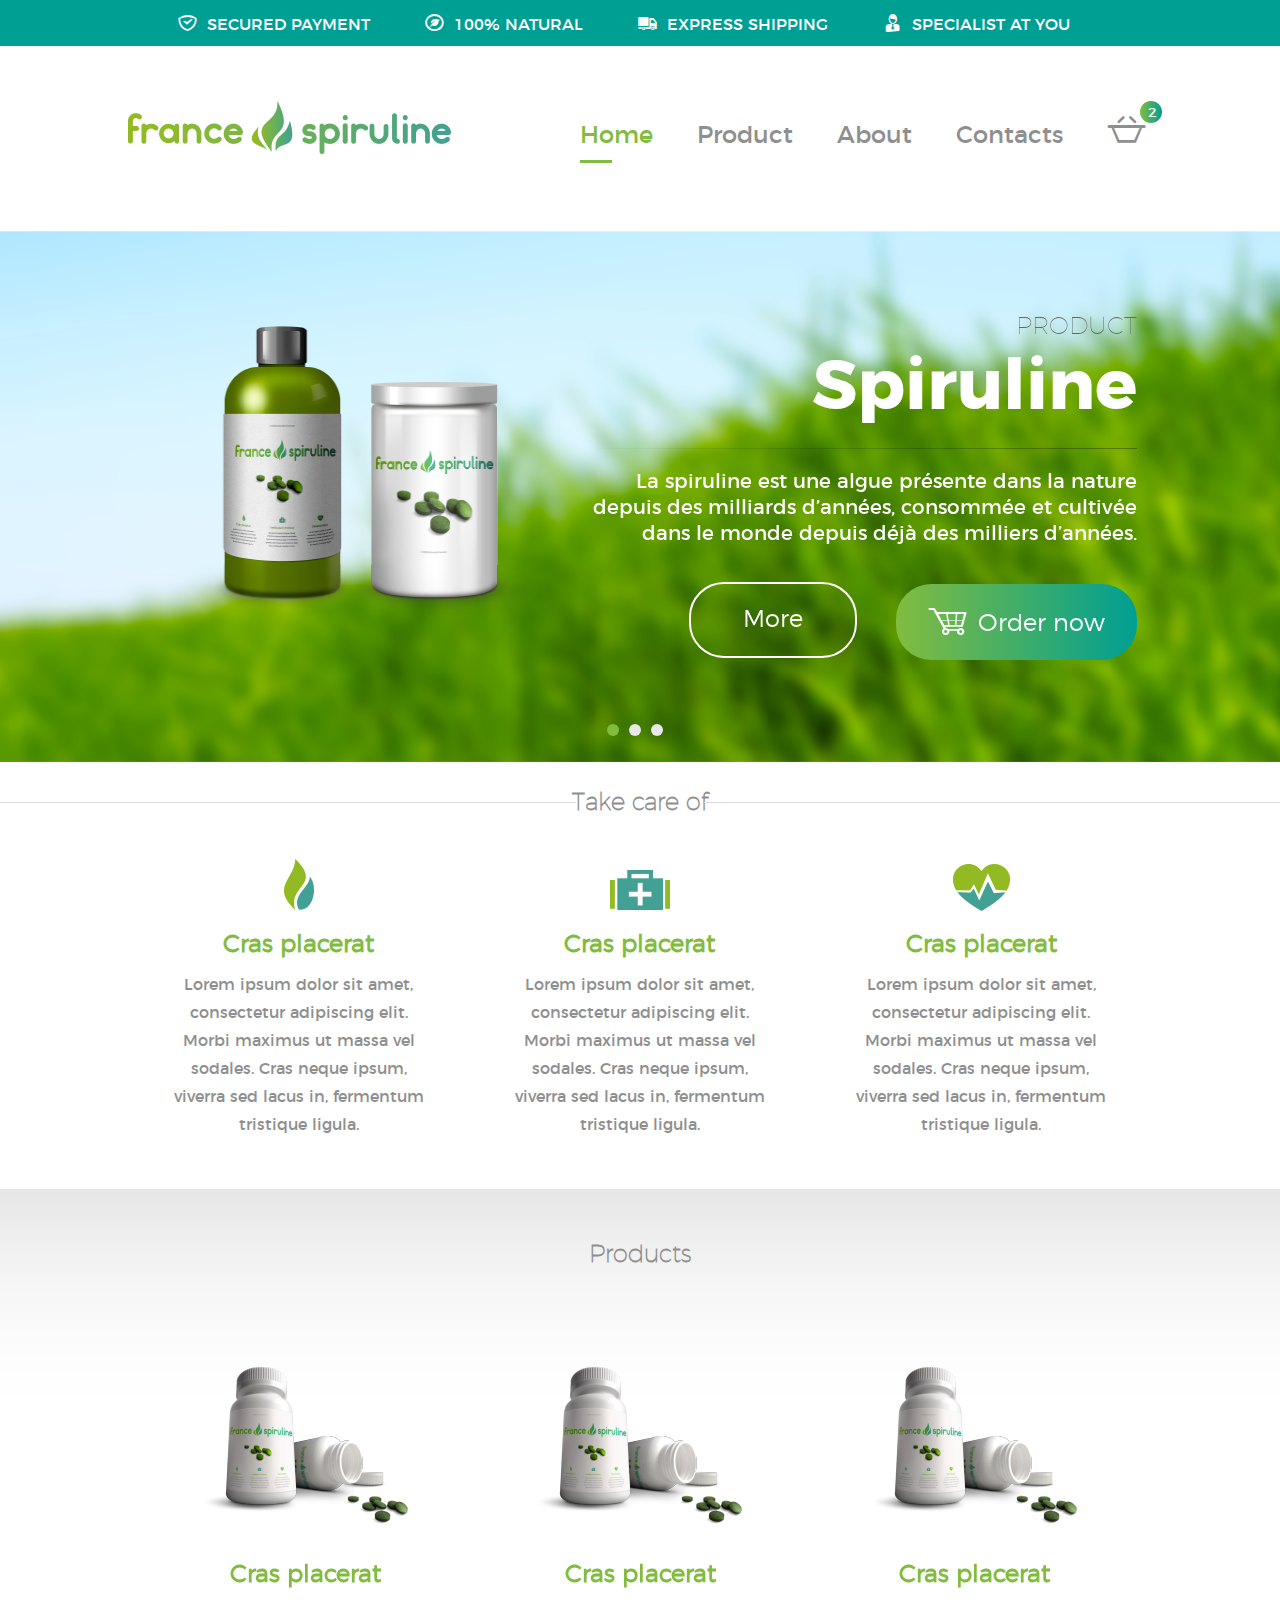
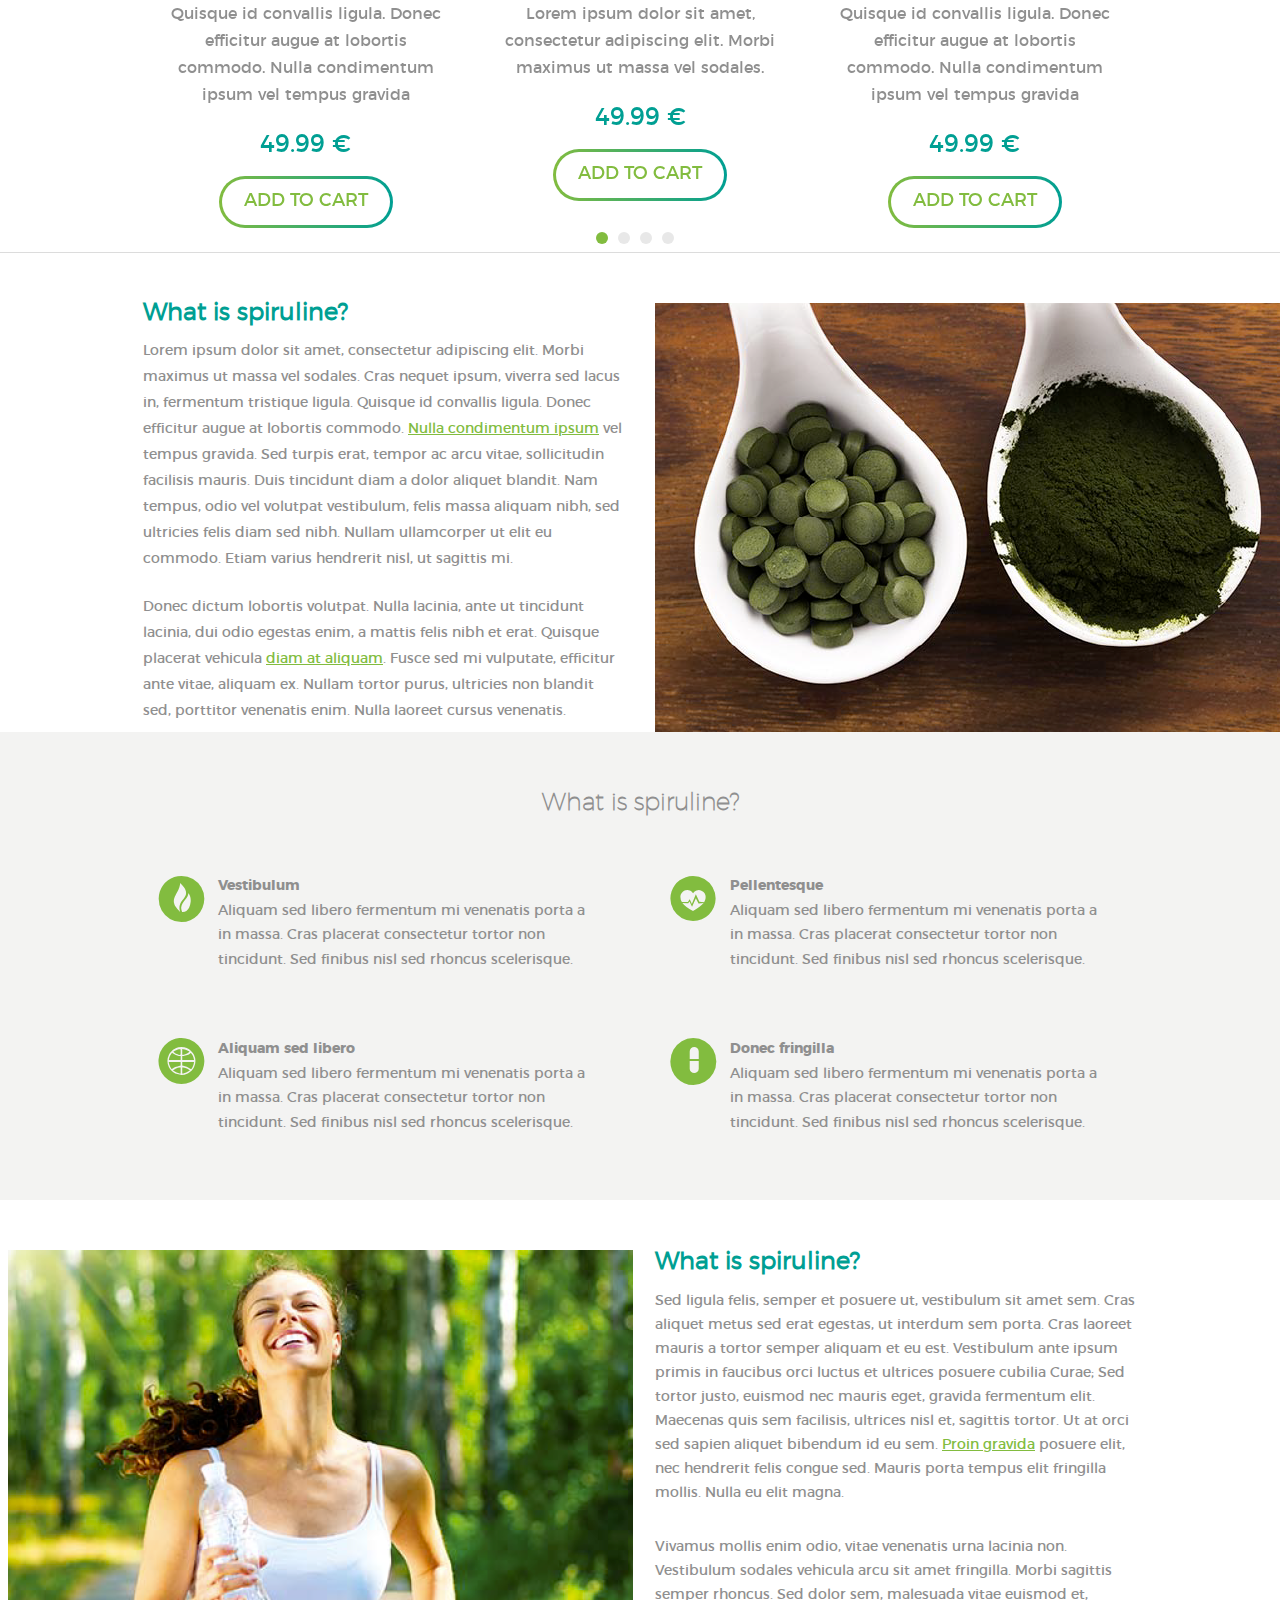
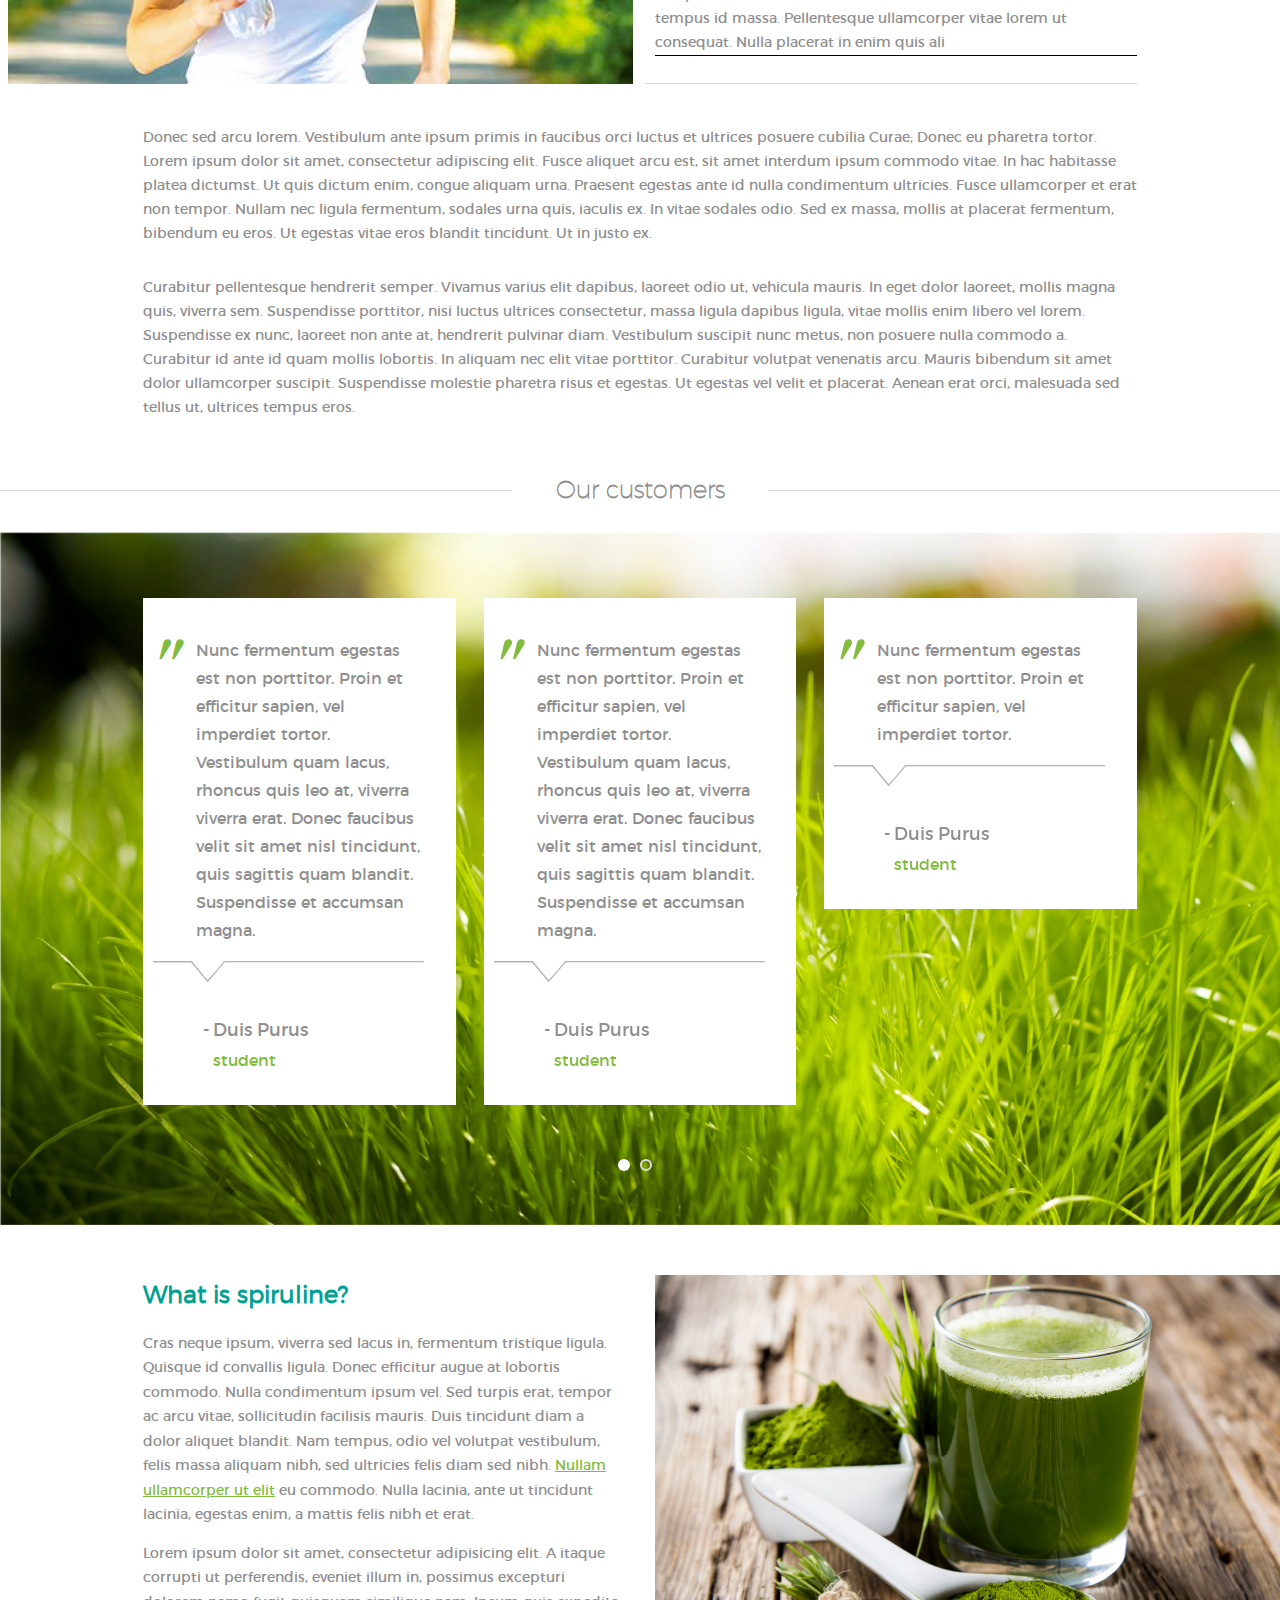
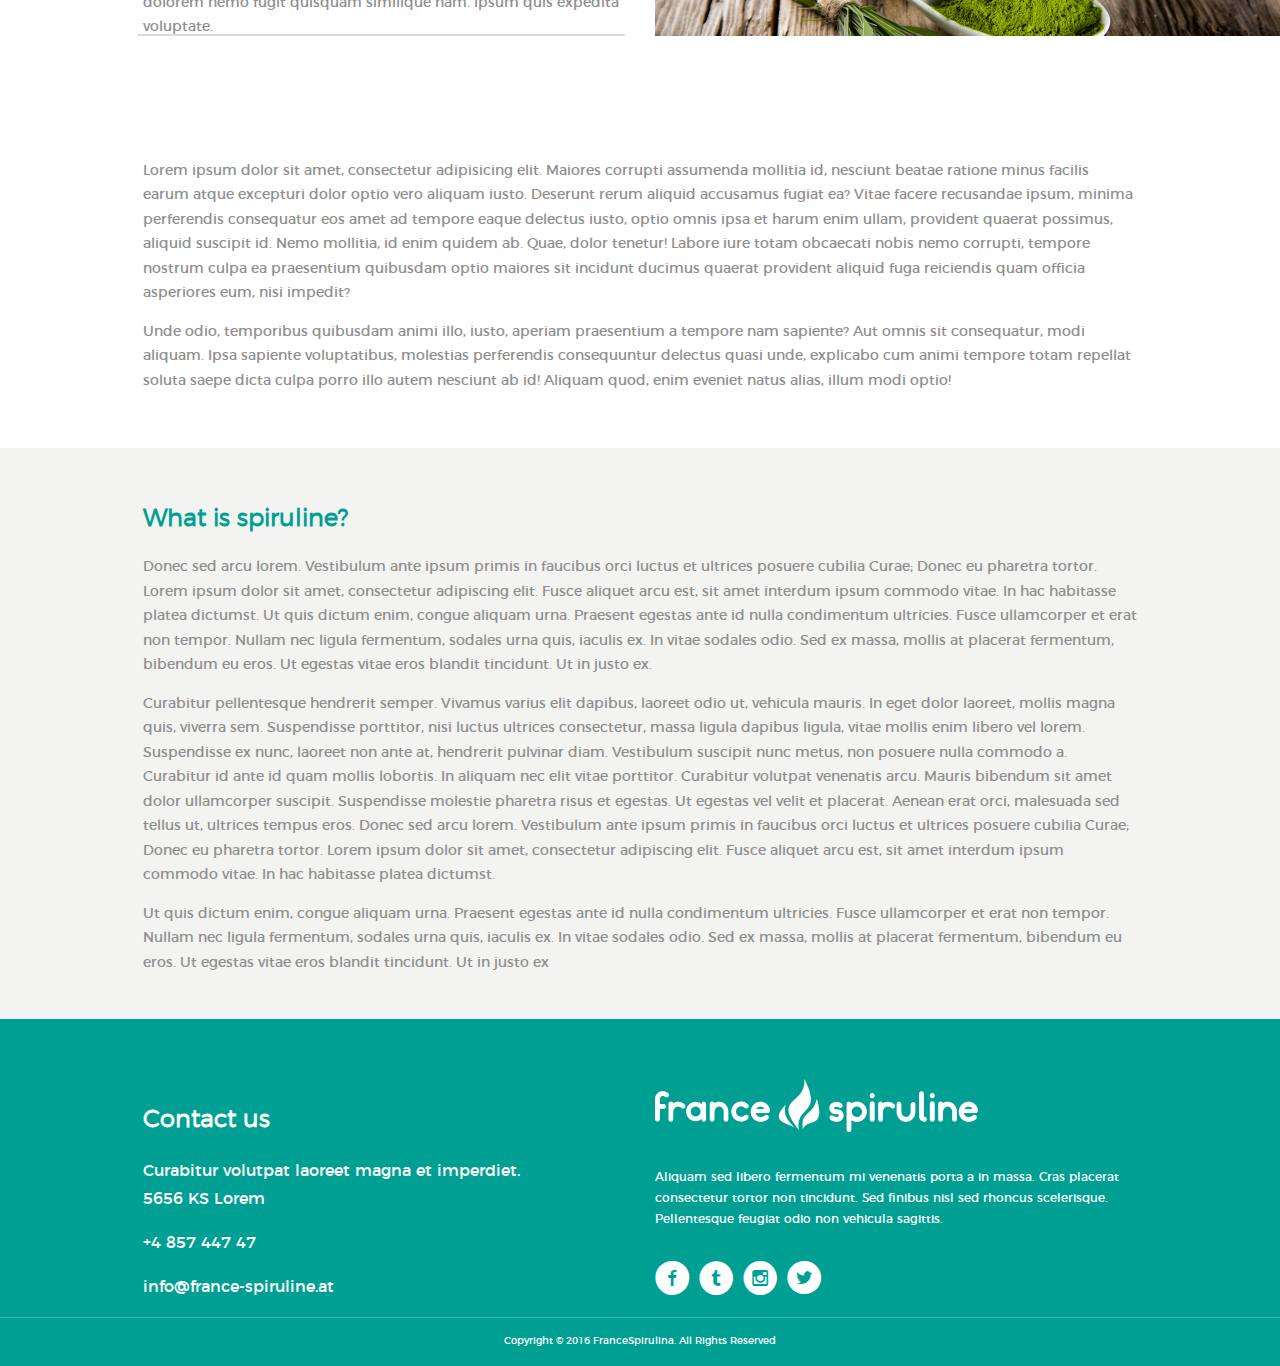
<file: demos/spiruline/index.html>
<!DOCTYPE html>
<html lang="ru">

<head>

	<meta charset="utf-8">

	<title>Title</title>
	<meta name="description" content="">

	<meta http-equiv="X-UA-Compatible" content="IE=edge">
	<meta name="viewport" content="width=device-width, initial-scale=1, maximum-scale=1">

	<meta property="og:image" content="path/to/image.jpg">
	<link rel="shortcut icon" href="img/favicon/favicon.ico" type="image/x-icon">
	<link rel="apple-touch-icon" href="img/favicon/apple-touch-icon.png">
	<link rel="apple-touch-icon" sizes="72x72" href="img/favicon/apple-touch-icon-72x72.png">
	<link rel="apple-touch-icon" sizes="114x114" href="img/favicon/apple-touch-icon-114x114.png">

	<link rel="stylesheet" href="css/main.min.css">
	<link rel="stylesheet" href="libs/owlcarousel/owl.carousel.min.css">

	<!-- Chrome, Firefox OS and Opera -->
	<meta name="theme-color" content="#000">
	<!-- Windows Phone -->
	<meta name="msapplication-navbutton-color" content="#000">
	<!-- iOS Safari -->
	<meta name="apple-mobile-web-app-status-bar-style" content="#000">

</head>

<body>
	<header>
		<div class="top_line">

			<div class="container">

				<div class="row">

					<span><i class="my my_a"></i>
						secured payment</span>
						
					
						<span><i class="my my_b"></i>
						100% natural</span>
					
						<span><i class="my my_c"></i>
						express shipping</span>
					
						<span><i class="my my_d"></i>
						specialist at you disposal</span>
					
				</div>
			</div>
		</div>
		<div class="container">
			<div class="row">

					<div class="menu_line">
						<a href="#"><img src="img/logo.png" alt="france spiruline"></a>
						<nav>
							<ul>
								<li><a class="active" href="#">Home</a></li>
								<li><a href="product.html">Product</a></li>
								<li><a href="#">About</a></li>
								<li><a href="#">Contacts</a></li>
							</ul>
						</nav>
						<div class="bascket_wrap">
							<a href="#">
								<i class="my my_e"></i>
								<span class="b_num"></span>
							</a>
						</div>

				</div>
			</div>
		</div>

	</header>
	<section class="slider">
		<div class="container">
			<div class="row">
				<div class="col-md-12">

					<div class="owl-carousel">
						<div class="item">
							<div class="row">
								<div class="col-sm-5 pr_image">
									<img src="img/product.png" alt="spiruline">
								</div>
								<div class="col-sm-7">
									<small>Product</small><h1>Spiruline</h1>
									<div class="h_line"></div>
									<p>La spiruline est une algue présente dans la nature depuis des 
										milliards d’années, consommée et cultivée dans le monde depuis 
										déjà des milliers d’années.</p>
										<div class="button more">More</div>
										<div class="button order"><i class="my my_f"></i><span>Order now</span></div>
									</div>
								</div>
							</div>
							<div class="item"> Your Content </div>
							<div class="item"> Your Content </div>
						</div>

					</div>
				</div>
			</div>

		</section>
		<section class="tizers">
			<h2>Take care of</h2>

			<div class="container">
				<div class="row">
					<div class="col-md-4 item">
						<h3>Cras placerat</h3>
						<p>Lorem ipsum dolor sit amet, consectetur adipiscing elit. Morbi maximus ut massa vel sodales. Cras neque ipsum, viverra sed lacus in, fermentum tristique ligula.</p>
					</div>
					<div class="col-md-4 item">
						<h3>Cras placerat</h3>
						<p>Lorem ipsum dolor sit amet, consectetur adipiscing elit. Morbi maximus ut massa vel sodales. Cras neque ipsum, viverra sed lacus in, fermentum tristique ligula.</p>
					</div>
					<div class="col-md-4 item">
						<h3>Cras placerat</h3>
						<p>Lorem ipsum dolor sit amet, consectetur adipiscing elit. Morbi maximus ut massa vel sodales. Cras neque ipsum, viverra sed lacus in, fermentum tristique ligula.</p>
					</div>
				</div>
			</div>
		</section>
		<section class="product">

			<h2>Products</h2>

			<div class="container">
				<div class="row">
					<div class="col-sm-12">

						<div class="owl-carousel-2">
							<div class="item">

								<img src="img/product_image.png" alt="spiruline product">
								<h3>Cras placerat</h3>
								<p>Quisque id convallis ligula. Donec efficitur augue at lobortis commodo. Nulla condimentum ipsum vel tempus gravida</p>
								<div class="price">49.99 &euro;</div>
								<div class="button_wrap"><a class="button3">Add to cart</a></div>

							</div>
							<div class="item">

								<img src="img/product_image.png" alt="spiruline product">
								<h3>Cras placerat</h3>
								<p>Lorem ipsum dolor sit amet, consectetur adipiscing elit. Morbi maximus ut massa vel sodales.</p>
								<div class="price">49.99 &euro;</div>
								<div class="button_wrap"><a class="button3">Add to cart</a></div>

							</div>
							<div class="item">

								<img src="img/product_image.png" alt="spiruline product">
								<h3>Cras placerat</h3>
								<p>Quisque id convallis ligula. Donec efficitur augue at lobortis commodo. Nulla condimentum ipsum vel tempus gravida</p>
								<div class="price">49.99 &euro;</div>
								<div class="button_wrap"><a class="button3">Add to cart</a></div>

							</div>
							<div class="item">

								<img src="img/product_image.png" alt="spiruline product">
								<h3>Cras placerat</h3>
								<p>Lorem ipsum dolor sit amet, consectetur adipiscing elit. Morbi maximus ut massa vel sodales.</p>
								<div class="price">49.99 &euro;</div>
								<div class="button_wrap"><a class="button3">Add to cart</a></div>

							</div>
							<div class="item">

								<img src="img/product_image.png" alt="spiruline product">
								<h3>Cras placerat</h3>
								<p>Quisque id convallis ligula. Donec efficitur augue at lobortis commodo. Nulla condimentum ipsum vel tempus gravida</p>
								<div class="price">49.99 &euro;</div>
								<div class="button_wrap"><a class="button3">Add to cart</a></div>

							</div>
							<div class="item">

								<img src="img/product_image.png" alt="spiruline product">
								<h3>Cras placerat</h3>
								<p>Quisque id convallis ligula. Donec efficitur augue at lobortis commodo. Nulla condimentum ipsum vel tempus gravida</p>
								<div class="price">49.99 &euro;</div>
								<div class="button_wrap"><a class="button3">Add to cart</a></div>

							</div>
							<div class="item">

								<img src="img/product_image.png" alt="spiruline product">
								<h3>Cras placerat</h3>
								<p>Quisque id convallis ligula. Donec efficitur augue at lobortis commodo. Nulla condimentum ipsum vel tempus gravida</p>
								<div class="price">49.99 &euro;</div>
								<div class="button_wrap"><a class="button3">Add to cart</a></div>

							</div>
							<div class="item">

								<img src="img/product_image.png" alt="spiruline product">
								<h3>Cras placerat</h3>
								<p>Lorem ipsum dolor sit amet, consectetur.</p>
								<div class="price">49.99 &euro;</div>
								<div class="button_wrap"><a class="button3">Add to cart</a></div>

							</div>
							<div class="item">

								<img src="img/product_image.png" alt="spiruline product">
								<h3>Cras placerat</h3>
								<p>Lorem ipsum dolor sit amet, consectetur adipiscing elit. Morbi maximus ut massa vel sodales.</p>
								<div class="price">49.99 &euro;</div>
								<div class="button_wrap"><a class="button3">Add to cart</a></div>

							</div>
							<div class="item">

								<img src="img/product_image.png" alt="spiruline product">
								<h3>Cras placerat</h3>
								<p>Quisque id convallis ligula. Donec efficitur augue at lobortis commodo. Nulla condimentum ipsum vel tempus gravida</p>
								<div class="price">49.99 &euro;</div>
								<div class="button_wrap"><a class="button3">Add to cart</a></div>

							</div>

						</div>

					</div>
				</div>
			</div>
		</section>
		<section class="about">

			<div class="container">
				<div class="row">
					<div class="col-md-6">
						<h4>What is spiruline?</h4>
						<p>Lorem ipsum dolor sit amet, consectetur adipiscing elit. Morbi maximus ut massa vel sodales. Cras nequet ipsum, viverra sed lacus in, fermentum tristique ligula. Quisque id convallis ligula. Donec efficitur augue at lobortis commodo. <a href="#">Nulla condimentum ipsum</a> vel tempus gravida. Sed turpis erat, tempor ac arcu vitae, sollicitudin facilisis mauris. Duis tincidunt diam a dolor aliquet blandit. Nam tempus, odio vel volutpat vestibulum, felis massa aliquam nibh, sed ultricies felis diam sed nibh. Nullam ullamcorper ut elit eu commodo. Etiam varius hendrerit nisl, ut sagittis mi.
						</p>
						<p>Donec dictum lobortis volutpat. Nulla lacinia, ante ut tincidunt lacinia, dui odio egestas enim, a mattis felis nibh et erat. Quisque placerat vehicula <a href="#">diam at aliquam</a>. Fusce sed mi vulputate, efficitur ante vitae, aliquam ex. Nullam tortor purus, ultricies non blandit sed, porttitor venenatis enim. Nulla laoreet cursus venenatis. </p>
					</div>
					<div class="col-md-6">
						<img src="img/spoons.png" alt="what is spiruline">
					</div>
				</div>
			</div>

		</section>
<section class="about_tizers">
	<div class="container">
		<div class="row">

			<h2>What is spiruline?</h2>

			<div class="col-md-6">
				<div class="img_wrap col-md-2">
					<i class="my my_g"></i>
				</div>
				<div class="tiz_wrap col-md-10">
					<h5>Vestibulum</h5>
					<p>Aliquam sed libero fermentum mi venenatis porta 
						a in massa. Cras placerat consectetur tortor non 
						tincidunt. Sed finibus nisl sed rhoncus scelerisque.</p>
					</div>
					<div class="img_wrap col-md-2">
						<i class="my my_h"></i>
					</div>
					<div class="tiz_wrap col-md-10">
						<h5>Aliquam sed libero</h5>
						<p>Aliquam sed libero fermentum mi venenatis porta 
							a in massa. Cras placerat consectetur tortor non 
							tincidunt. Sed finibus nisl sed rhoncus scelerisque.</p>
						</div>
					</div>
					<div class="col-md-6">
						<div class="img_wrap col-md-2">
							<i class="my my_i"></i>
						</div>
						<div class="tiz_wrap col-md-10">
							<h5>Pellentesque</h5>
							<p>Aliquam sed libero fermentum mi venenatis porta 
								a in massa. Cras placerat consectetur tortor non 
								tincidunt. Sed finibus nisl sed rhoncus scelerisque.</p>
							</div>
							<div class="img_wrap col-md-2">
								<i class="my my_j"></i>
							</div>
							<div class="tiz_wrap col-md-10">
								<h5>Donec fringilla</h5>
								<p>Aliquam sed libero fermentum mi venenatis porta 
									a in massa. Cras placerat consectetur tortor non 
									tincidunt. Sed finibus nisl sed rhoncus scelerisque.</p>
								</div>
							</div>

						</div>
					</div>
</section>
<section class="healthy">

	<div class="container">
		<div class="row">
			<div class="col-md-6"><img src="img/running.png" alt="healthy life"></div>
			<div class="col-md-6 right_col">

				<h4>What is spiruline?</h4>
				<p>Sed ligula felis, semper et posuere ut, vestibulum sit amet sem. Cras aliquet metus sed erat egestas, ut interdum sem porta. Cras laoreet mauris a tortor semper aliquam et eu est. Vestibulum ante ipsum primis in faucibus orci luctus et ultrices posuere cubilia Curae; Sed tortor justo, euismod nec mauris eget, gravida fermentum elit. Maecenas quis sem facilisis, ultrices nisl et, sagittis tortor. Ut at orci sed sapien aliquet bibendum id eu sem. <a href="#">Proin gravida</a> posuere elit, nec hendrerit felis congue sed. Mauris porta tempus elit fringilla mollis. Nulla eu elit magna.</p>

				<p>Vivamus mollis enim odio, vitae venenatis urna lacinia non. Vestibulum sodales vehicula arcu sit amet fringilla. Morbi sagittis semper rhoncus. Sed dolor sem, malesuada vitae euismod et, tempus id massa. Pellentesque ullamcorper vitae lorem ut consequat. Nulla placerat in enim quis ali</p>

			</div>
			<div class="col-md-12">

				<p class="wide_par">Donec sed arcu lorem. Vestibulum ante ipsum primis in faucibus orci luctus et ultrices posuere cubilia Curae; Donec eu pharetra tortor. Lorem ipsum dolor sit amet, consectetur adipiscing elit. Fusce aliquet arcu est, sit amet interdum ipsum commodo vitae. In hac habitasse platea dictumst.
					Ut quis dictum enim, congue aliquam urna. Praesent egestas ante id nulla condimentum ultricies. Fusce ullamcorper et erat non tempor. Nullam nec ligula fermentum, sodales urna quis, iaculis ex. In vitae sodales odio. Sed ex massa, mollis at placerat fermentum, bibendum eu eros. Ut egestas vitae eros blandit tincidunt. Ut in justo ex.</p>

					<p>Curabitur pellentesque hendrerit semper. Vivamus varius elit dapibus, laoreet odio ut, vehicula mauris. In eget dolor laoreet, mollis magna quis, viverra sem. Suspendisse porttitor, nisi luctus ultrices consectetur, massa ligula dapibus ligula, vitae mollis enim libero vel lorem. Suspendisse ex nunc, laoreet non ante at, hendrerit pulvinar diam. Vestibulum suscipit nunc metus, non posuere nulla commodo a. Curabitur id ante id quam mollis lobortis. In aliquam nec elit vitae porttitor. Curabitur volutpat venenatis arcu. Mauris bibendum sit amet dolor ullamcorper suscipit. Suspendisse molestie pharetra risus et egestas. Ut egestas vel velit et placerat. Aenean erat orci, malesuada sed tellus ut, ultrices tempus eros.</p>

				</div>
			</div>
		</div>

	</section>
<section class="reviews">

	<h2>Our customers</h2>

	<div class="reviews_wrap">
		<div class="container">
			<div class="row">
				<div class="col-md-12">

					<div class="owl-carousel-3">
						<div class="item">
							<p class="item_txt">Nunc fermentum egestas est non porttitor. Proin et efficitur sapien, vel imperdiet tortor. Vestibulum quam lacus, rhoncus quis leo at, viverra viverra erat. Donec faucibus velit sit amet nisl tincidunt, quis sagittis quam blandit. Suspendisse et accumsan magna.
							</p>
						
						<div class="ho_line">
											<svg viewBox="0 0 320 21"height="21"width="320"version="1.1"id="svg4136"> <metadata id="metadata4142"> <rdf:RDF> <cc:Work rdf:about=""> <dc:format>image/svg+xml</dc:format> <dc:type rdf:resource="http://purl.org/dc/dcmitype/StillImage" /> <dc:title></dc:title> </cc:Work> </rdf:RDF> </metadata> <defs id="defs4140" /> <path id="path4146"d="M 37.954133,1.382862 0,1.445952 0.05311292,0 38.762925,0.02751 C 44.131174,6.428074 49.210136,12.531234 54.578393,18.931792 60.569797,12.812581 66.382452,6.133294 71.140744,0.033724 l 199.669346,0.0087 0.0953,1.226156 L 71.786003,1.29643 C 66.226148,8.200139 60.350433,14.70333 54.493663,21.237354 49.007957,14.345739 43.740456,7.904164 37.954167,1.382843 Z"style="fill:#b3b3b3" /> </svg>
						</div>
						<div class="sign">
							<strong>Duis Purus</strong>student
						</div>
					</div>

						<div class="item">
							<p class="item_txt">Nunc fermentum egestas est non porttitor. Proin et efficitur sapien, vel imperdiet tortor. Vestibulum quam lacus, rhoncus quis leo at, viverra viverra erat. Donec faucibus velit sit amet nisl tincidunt, quis sagittis quam blandit. Suspendisse et accumsan magna.
							</p>
						
						<div class="ho_line">
											<svg viewBox="0 0 320 21"height="21"width="320"version="1.1"id="svg4136"> <metadata id="metadata4142"> <rdf:RDF> <cc:Work rdf:about=""> <dc:format>image/svg+xml</dc:format> <dc:type rdf:resource="http://purl.org/dc/dcmitype/StillImage" /> <dc:title></dc:title> </cc:Work> </rdf:RDF> </metadata> <defs id="defs4140" /> <path id="path4146"d="M 37.954133,1.382862 0,1.445952 0.05311292,0 38.762925,0.02751 C 44.131174,6.428074 49.210136,12.531234 54.578393,18.931792 60.569797,12.812581 66.382452,6.133294 71.140744,0.033724 l 199.669346,0.0087 0.0953,1.226156 L 71.786003,1.29643 C 66.226148,8.200139 60.350433,14.70333 54.493663,21.237354 49.007957,14.345739 43.740456,7.904164 37.954167,1.382843 Z"style="fill:#b3b3b3" /> </svg>
						</div>
						<div class="sign">
							<strong>Duis Purus</strong>student
						</div>
					</div>
					<div class="item">
							<p class="item_txt">Nunc fermentum egestas est non porttitor. Proin et efficitur sapien, vel imperdiet tortor.
							</p>
						
						<div class="ho_line">
											<svg viewBox="0 0 320 21"height="21"width="320"version="1.1"id="svg4136"> <metadata id="metadata4142"> <rdf:RDF> <cc:Work rdf:about=""> <dc:format>image/svg+xml</dc:format> <dc:type rdf:resource="http://purl.org/dc/dcmitype/StillImage" /> <dc:title></dc:title> </cc:Work> </rdf:RDF> </metadata> <defs id="defs4140" /> <path id="path4146"d="M 37.954133,1.382862 0,1.445952 0.05311292,0 38.762925,0.02751 C 44.131174,6.428074 49.210136,12.531234 54.578393,18.931792 60.569797,12.812581 66.382452,6.133294 71.140744,0.033724 l 199.669346,0.0087 0.0953,1.226156 L 71.786003,1.29643 C 66.226148,8.200139 60.350433,14.70333 54.493663,21.237354 49.007957,14.345739 43.740456,7.904164 37.954167,1.382843 Z"style="fill:#b3b3b3" /> </svg>
						</div>
						<div class="sign">
							<strong>Duis Purus</strong>student
						</div>
					</div>
					<div class="item">
							<p class="item_txt">Nunc fermentum egestas est non porttitor. Proin et efficitur sapien, vel imperdiet tortor. Vestibulum quam lacus, rhoncus quis leo at, viverra viverra erat. Donec faucibus velit sit amet nisl tincidunt.
							</p>
						
						<div class="ho_line">
											<svg viewBox="0 0 320 21"height="21"width="320"version="1.1"id="svg4136"> <metadata id="metadata4142"> <rdf:RDF> <cc:Work rdf:about=""> <dc:format>image/svg+xml</dc:format> <dc:type rdf:resource="http://purl.org/dc/dcmitype/StillImage" /> <dc:title></dc:title> </cc:Work> </rdf:RDF> </metadata> <defs id="defs4140" /> <path id="path4146"d="M 37.954133,1.382862 0,1.445952 0.05311292,0 38.762925,0.02751 C 44.131174,6.428074 49.210136,12.531234 54.578393,18.931792 60.569797,12.812581 66.382452,6.133294 71.140744,0.033724 l 199.669346,0.0087 0.0953,1.226156 L 71.786003,1.29643 C 66.226148,8.200139 60.350433,14.70333 54.493663,21.237354 49.007957,14.345739 43.740456,7.904164 37.954167,1.382843 Z"style="fill:#b3b3b3" /> </svg>
						</div>
						<div class="sign">
							<strong>Duis Purus</strong>student
						</div>
					</div>
					<div class="item">
							<p class="item_txt">Nunc fermentum egestas est non porttitor. Proin et efficitur sapien, vel imperdiet tortor. Vestibulum quam lacus, rhoncus quis leo at, viverra viverra erat. Donec faucibus velit sit amet nisl tincidunt, quis sagittis quam blandit. Suspendisse et accumsan magna.
							</p>
						
						<div class="ho_line">
											<svg viewBox="0 0 320 21"height="21"width="320"version="1.1"id="svg4136"> <metadata id="metadata4142"> <rdf:RDF> <cc:Work rdf:about=""> <dc:format>image/svg+xml</dc:format> <dc:type rdf:resource="http://purl.org/dc/dcmitype/StillImage" /> <dc:title></dc:title> </cc:Work> </rdf:RDF> </metadata> <defs id="defs4140" /> <path id="path4146"d="M 37.954133,1.382862 0,1.445952 0.05311292,0 38.762925,0.02751 C 44.131174,6.428074 49.210136,12.531234 54.578393,18.931792 60.569797,12.812581 66.382452,6.133294 71.140744,0.033724 l 199.669346,0.0087 0.0953,1.226156 L 71.786003,1.29643 C 66.226148,8.200139 60.350433,14.70333 54.493663,21.237354 49.007957,14.345739 43.740456,7.904164 37.954167,1.382843 Z"style="fill:#b3b3b3" /> </svg>
						</div>
						<div class="sign">
							<strong>Duis Purus</strong>student
						</div>
					</div>
					<div class="item">
							<p class="item_txt">Donec faucibus velit sit amet nisl tincidunt, quis sagittis quam blandit. Suspendisse et accumsan magna.
							</p>
						
						<div class="ho_line">
											<svg viewBox="0 0 320 21"height="21"width="320"version="1.1"id="svg4136"> <metadata id="metadata4142"> <rdf:RDF> <cc:Work rdf:about=""> <dc:format>image/svg+xml</dc:format> <dc:type rdf:resource="http://purl.org/dc/dcmitype/StillImage" /> <dc:title></dc:title> </cc:Work> </rdf:RDF> </metadata> <defs id="defs4140" /> <path id="path4146"d="M 37.954133,1.382862 0,1.445952 0.05311292,0 38.762925,0.02751 C 44.131174,6.428074 49.210136,12.531234 54.578393,18.931792 60.569797,12.812581 66.382452,6.133294 71.140744,0.033724 l 199.669346,0.0087 0.0953,1.226156 L 71.786003,1.29643 C 66.226148,8.200139 60.350433,14.70333 54.493663,21.237354 49.007957,14.345739 43.740456,7.904164 37.954167,1.382843 Z"style="fill:#b3b3b3" /> </svg>
						</div>
						<div class="sign">
							<strong>Duis Purus</strong>student
						</div>
					</div>

					</div>


				</div>
			</div>
		</div>

	</div>
</section>
<section class="about_s">
			<div class="bd_bottom">
		<div class="container">
			<div class="row">
				<div class="col-md-6">
						<h4>What is spiruline?</h4>
						<p>Cras neque ipsum, viverra sed lacus in, fermentum tristique ligula. Quisque id convallis ligula. Donec efficitur augue at lobortis commodo. Nulla condimentum ipsum vel. Sed turpis erat, tempor ac arcu vitae, sollicitudin facilisis mauris. Duis tincidunt diam a dolor aliquet blandit. Nam tempus, odio vel volutpat vestibulum, felis massa aliquam nibh, sed ultricies felis diam sed nibh. <a href="#">Nullam ullamcorper ut elit</a> eu commodo. Nulla lacinia, ante ut tincidunt lacinia, egestas enim, a mattis felis nibh et erat. </p>
						<p>Lorem ipsum dolor sit amet, consectetur adipisicing elit. A itaque corrupti ut perferendis, eveniet illum in, possimus excepturi dolorem nemo fugit quisquam similique nam. Ipsum quis expedita voluptate.</p>
				</div>
				<div class="col-md-6">
					<div class="glass"></div>
				</div>
				<div class="col-md-12 about_s_full">
					<p>Lorem ipsum dolor sit amet, consectetur adipisicing elit. Maiores corrupti assumenda mollitia id, nesciunt beatae ratione minus facilis earum atque excepturi dolor optio vero aliquam iusto. Deserunt rerum aliquid accusamus fugiat ea? Vitae facere recusandae ipsum, minima perferendis consequatur eos amet ad tempore eaque delectus iusto, optio omnis ipsa et harum enim ullam, provident quaerat possimus, aliquid suscipit id. Nemo mollitia, id enim quidem ab. Quae, dolor tenetur! Labore iure totam obcaecati nobis nemo corrupti, tempore nostrum culpa ea praesentium quibusdam optio maiores sit incidunt ducimus quaerat provident aliquid fuga reiciendis quam officia asperiores eum, nisi impedit?</p>
					<p>Unde odio, temporibus quibusdam animi illo, iusto, aperiam praesentium a tempore nam sapiente? Aut omnis sit consequatur, modi aliquam. Ipsa sapiente voluptatibus, molestias perferendis consequuntur delectus quasi unde, explicabo cum animi tempore totam repellat soluta saepe dicta culpa porro illo autem nesciunt ab id! Aliquam quod, enim eveniet natus alias, illum modi optio!</p>
				</div>
			</div>
		</div>
	</div>
</section>
<section class="last_about">
	<div class="container">
		<div class="row">
			<div class="col-md-12">

			<h4>What is spiruline?</h4>
	<p>Donec sed arcu lorem. Vestibulum ante ipsum primis in faucibus orci luctus et ultrices posuere cubilia Curae; Donec eu pharetra tortor. Lorem ipsum dolor sit amet, consectetur adipiscing elit. Fusce aliquet arcu est, sit amet interdum ipsum commodo vitae. In hac habitasse platea dictumst.
Ut quis dictum enim, congue aliquam urna. Praesent egestas ante id nulla condimentum ultricies. Fusce ullamcorper et erat non tempor. Nullam nec ligula fermentum, sodales urna quis, iaculis ex. In vitae sodales odio. Sed ex massa, mollis at placerat fermentum, bibendum eu eros. Ut egestas vitae eros blandit tincidunt. Ut in justo ex.
</p>
<p>
Curabitur pellentesque hendrerit semper. Vivamus varius elit dapibus, laoreet odio ut, vehicula mauris. In eget dolor laoreet, mollis magna quis, viverra sem. Suspendisse porttitor, nisi luctus ultrices consectetur, massa ligula dapibus ligula, vitae mollis enim libero vel lorem. Suspendisse ex nunc, laoreet non ante at, hendrerit pulvinar diam. Vestibulum suscipit nunc metus, non posuere nulla commodo a. Curabitur id ante id quam mollis lobortis. In aliquam nec elit vitae porttitor. Curabitur volutpat venenatis arcu. Mauris bibendum sit amet dolor ullamcorper suscipit. Suspendisse molestie pharetra risus et egestas. Ut egestas vel velit et placerat. Aenean erat orci, malesuada sed tellus ut, ultrices tempus eros.
Donec sed arcu lorem. Vestibulum ante ipsum primis in faucibus orci luctus et ultrices posuere cubilia Curae; Donec eu pharetra tortor. Lorem ipsum dolor sit amet, consectetur adipiscing elit. Fusce aliquet arcu est, sit amet interdum ipsum commodo vitae. In hac habitasse platea dictumst.
</p><p>
Ut quis dictum enim, congue aliquam urna. Praesent egestas ante id nulla condimentum ultricies. Fusce ullamcorper et erat non tempor. Nullam nec ligula fermentum, sodales urna quis, iaculis ex. In vitae sodales odio. Sed ex massa, mollis at placerat fermentum, bibendum eu eros. Ut egestas vitae eros blandit tincidunt. Ut in justo ex</p>
</div>
</div>
</div>
</section>
<footer>
	<div class="container">
		<div class="row">
			<div class="col-md-6 contacts_wrap">
					<h4>Contact us</h4>
						<p>Curabitur volutpat laoreet magna et imperdiet.<br>
						5656 KS Lorem</p>
						<p>+4 857 447 47</p>
						<p><a href="">info@france-spiruline.at</a></p>
			</div>
			<div class="col-md-6 logo_wrap">
					
					<a href="#"><img src="img/footer_logo.png" alt="logo"></a>
					<p>Aliquam sed libero fermentum mi venenatis porta a in massa. Cras placerat consectetur tortor non tincidunt. Sed finibus nisl sed rhoncus scelerisque. Pellentesque feugiat odio non vehicula sagittis.</p>
							<span><a href="#"><i class="my my_l"></i></a><a href="#"><i class="my my_m"></i></a><a href=""><i class="my my_n"></i></a><a href="#"><i class="my my_o"></i></a></span>

			</div>

		</div>
	</div>
				<div class="copy">
				Copyright © 2016 FranceSpirulina. All Rights Reserved
			</div>
</footer>

							<script src="js/scripts.min.js"></script>
							<script src="libs/jquery/dist/jquery.min.js"></script>
							<script src="libs/owlcarousel/owl.carousel.min.js"></script>

</body>
</html>
</file>
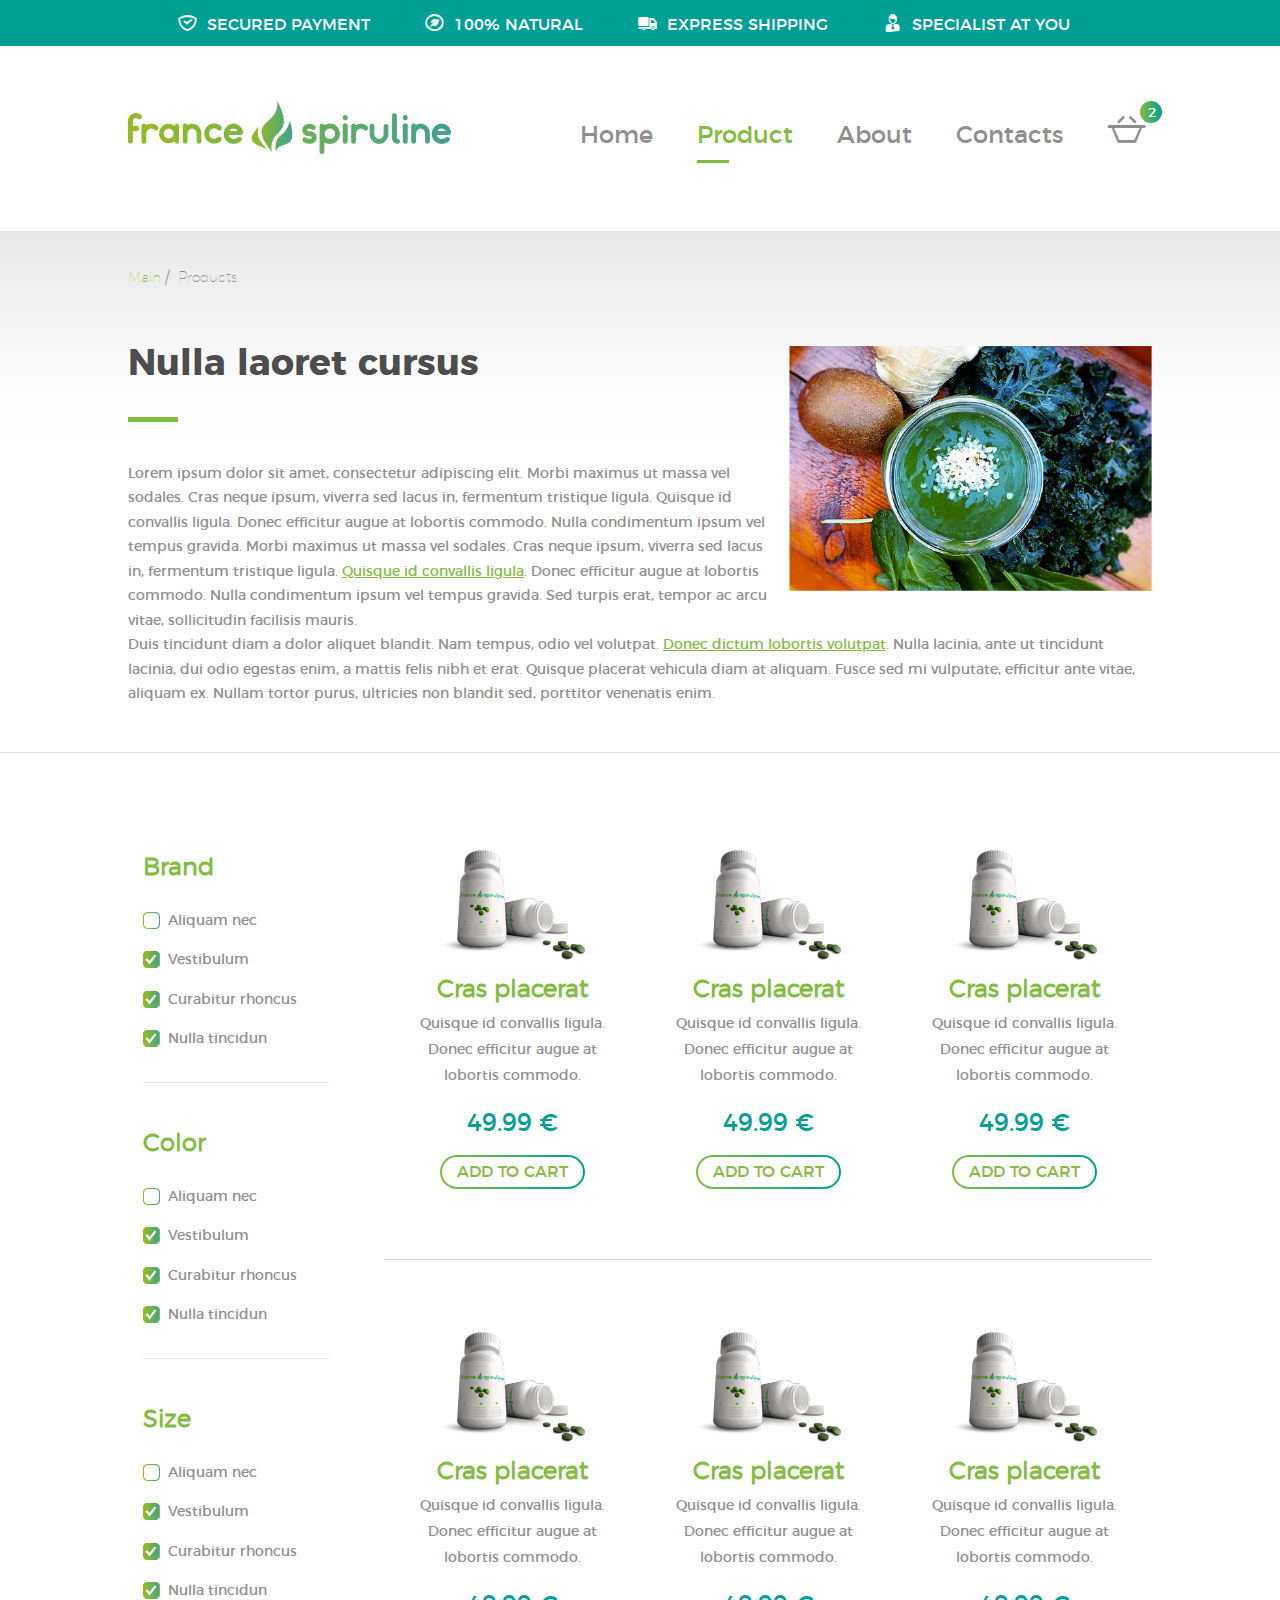
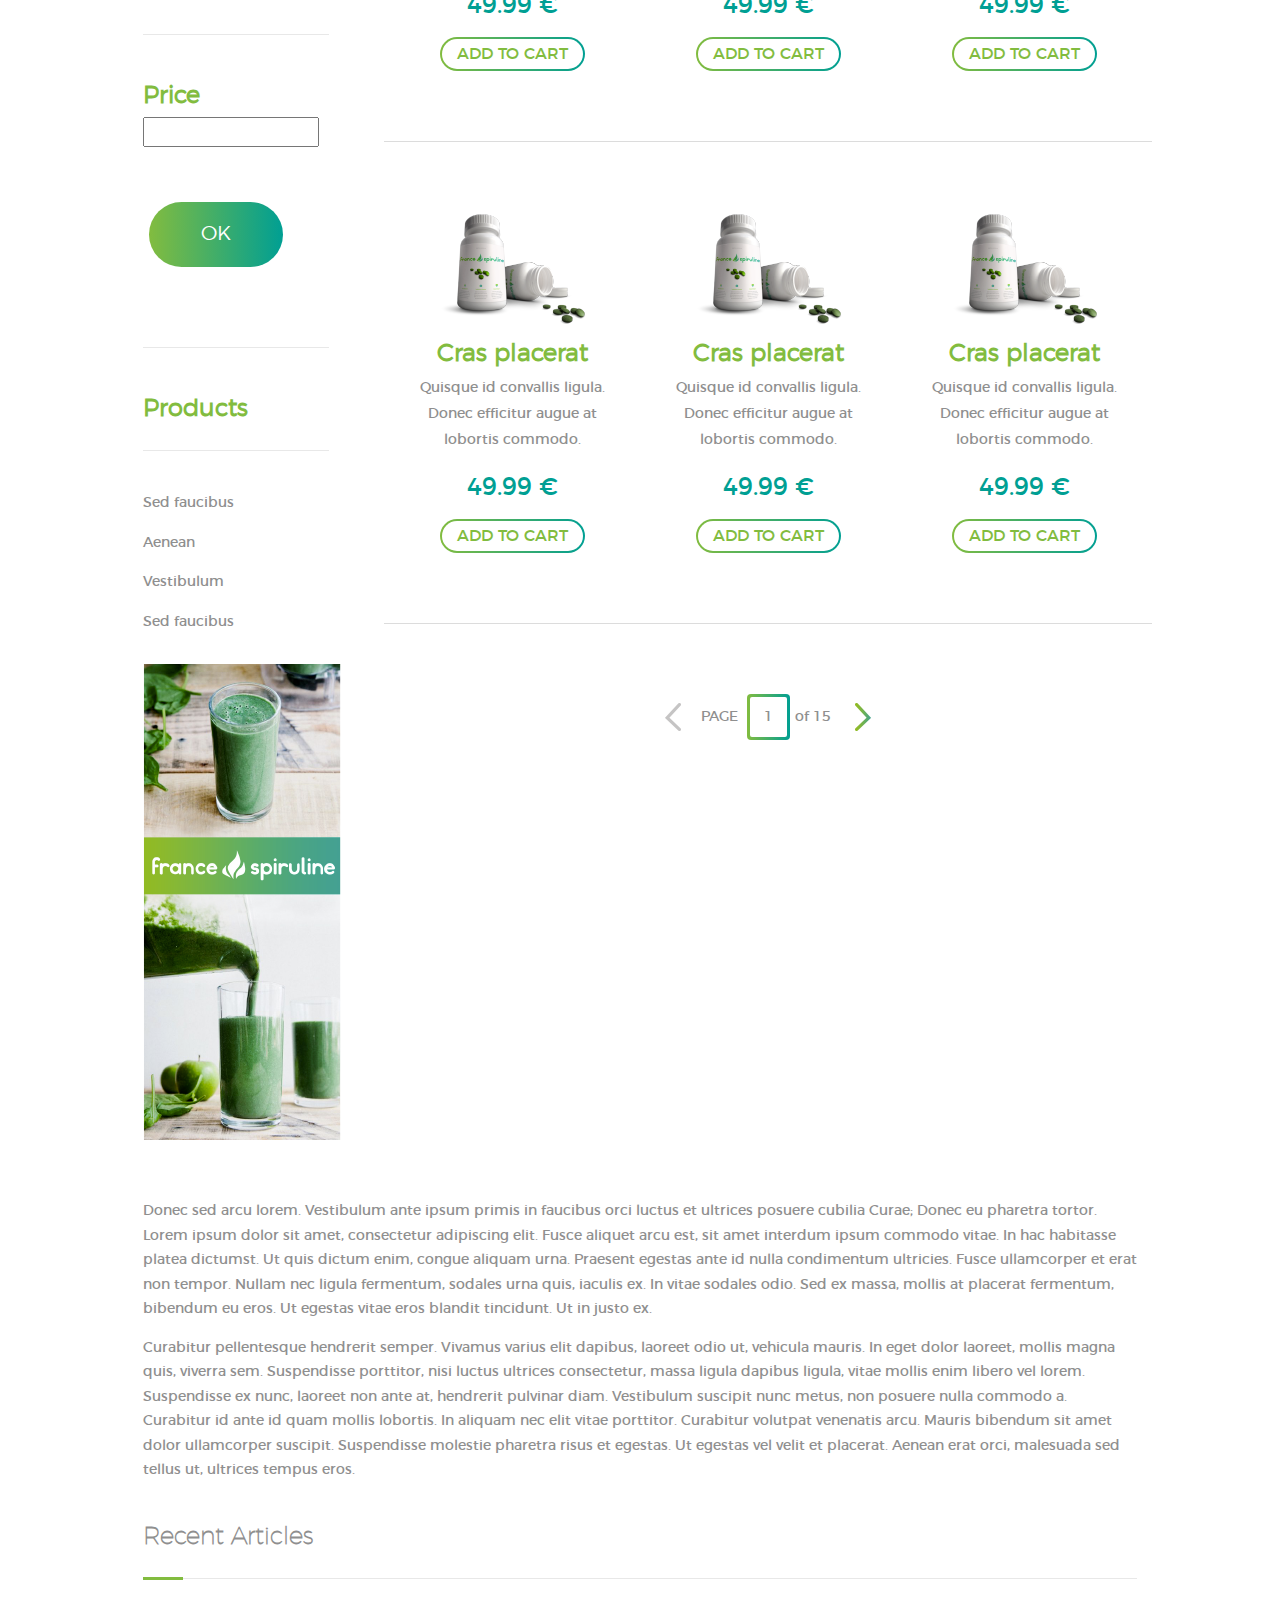
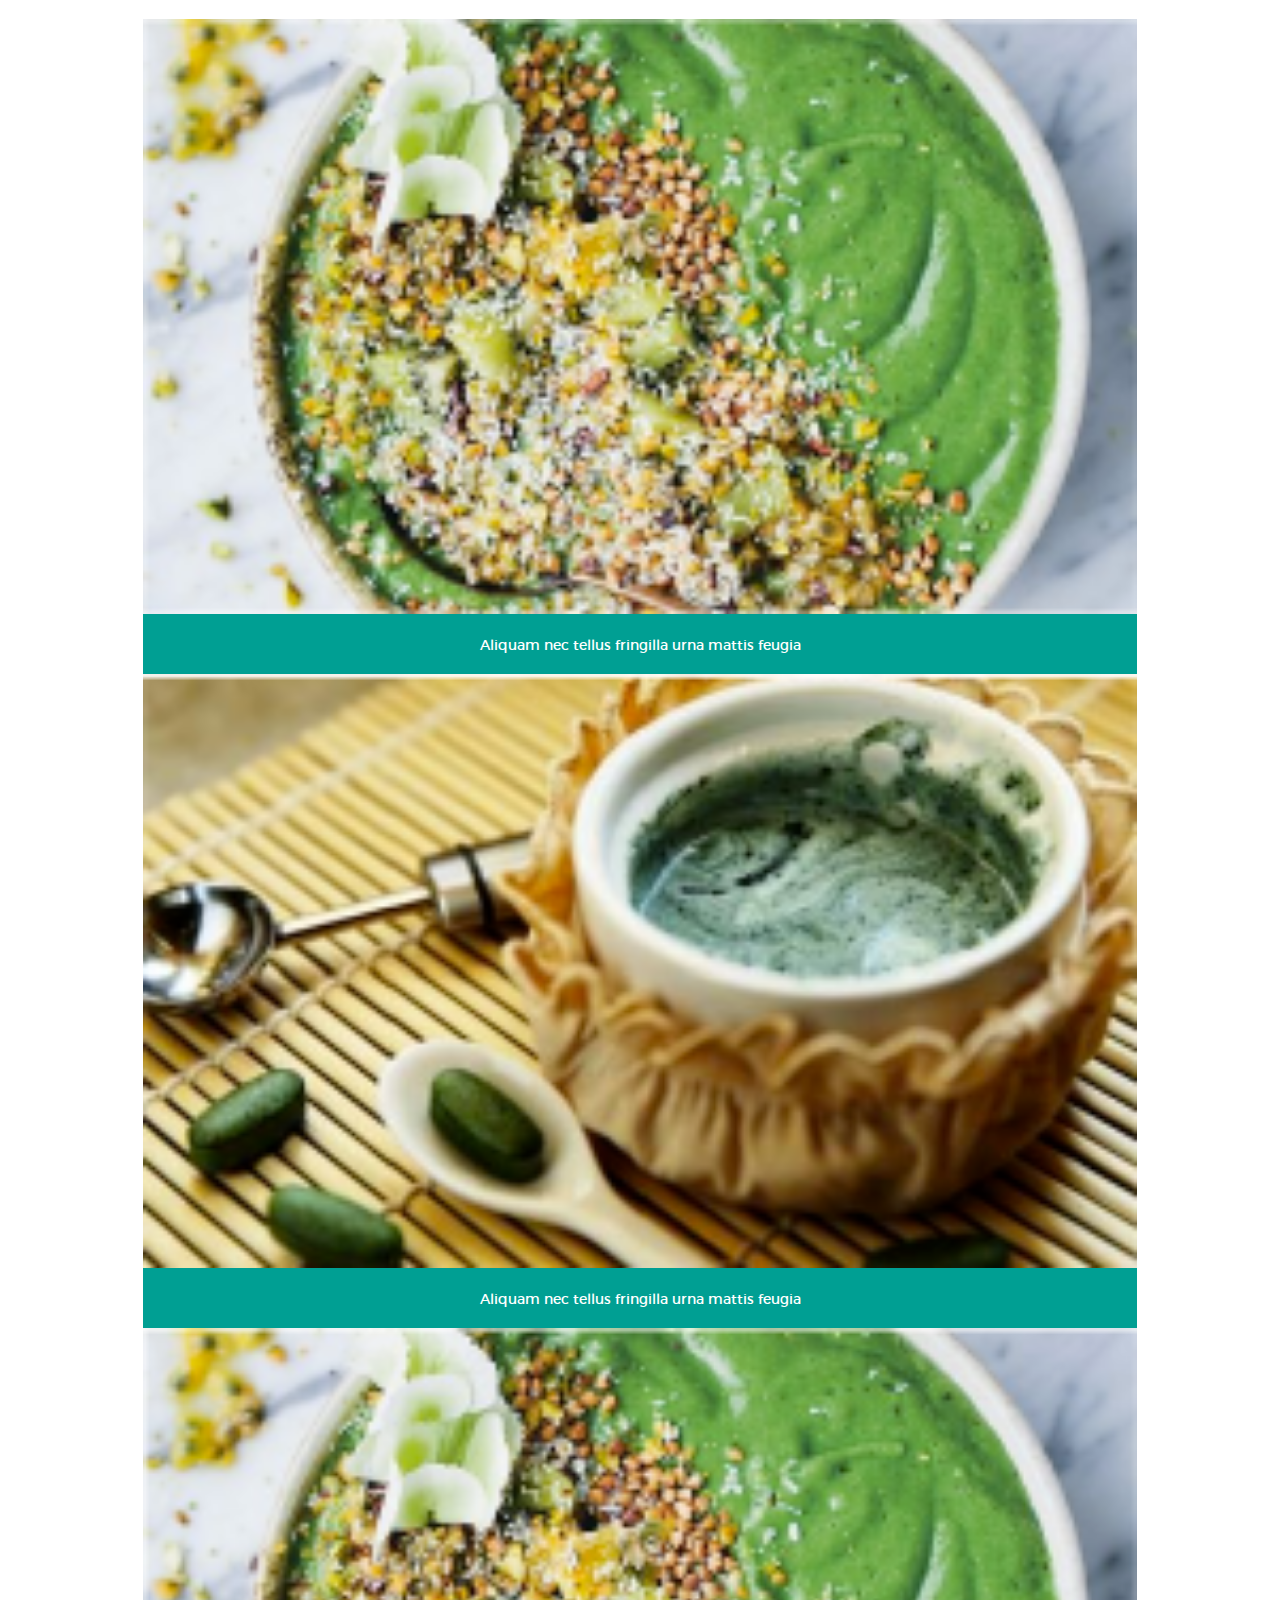
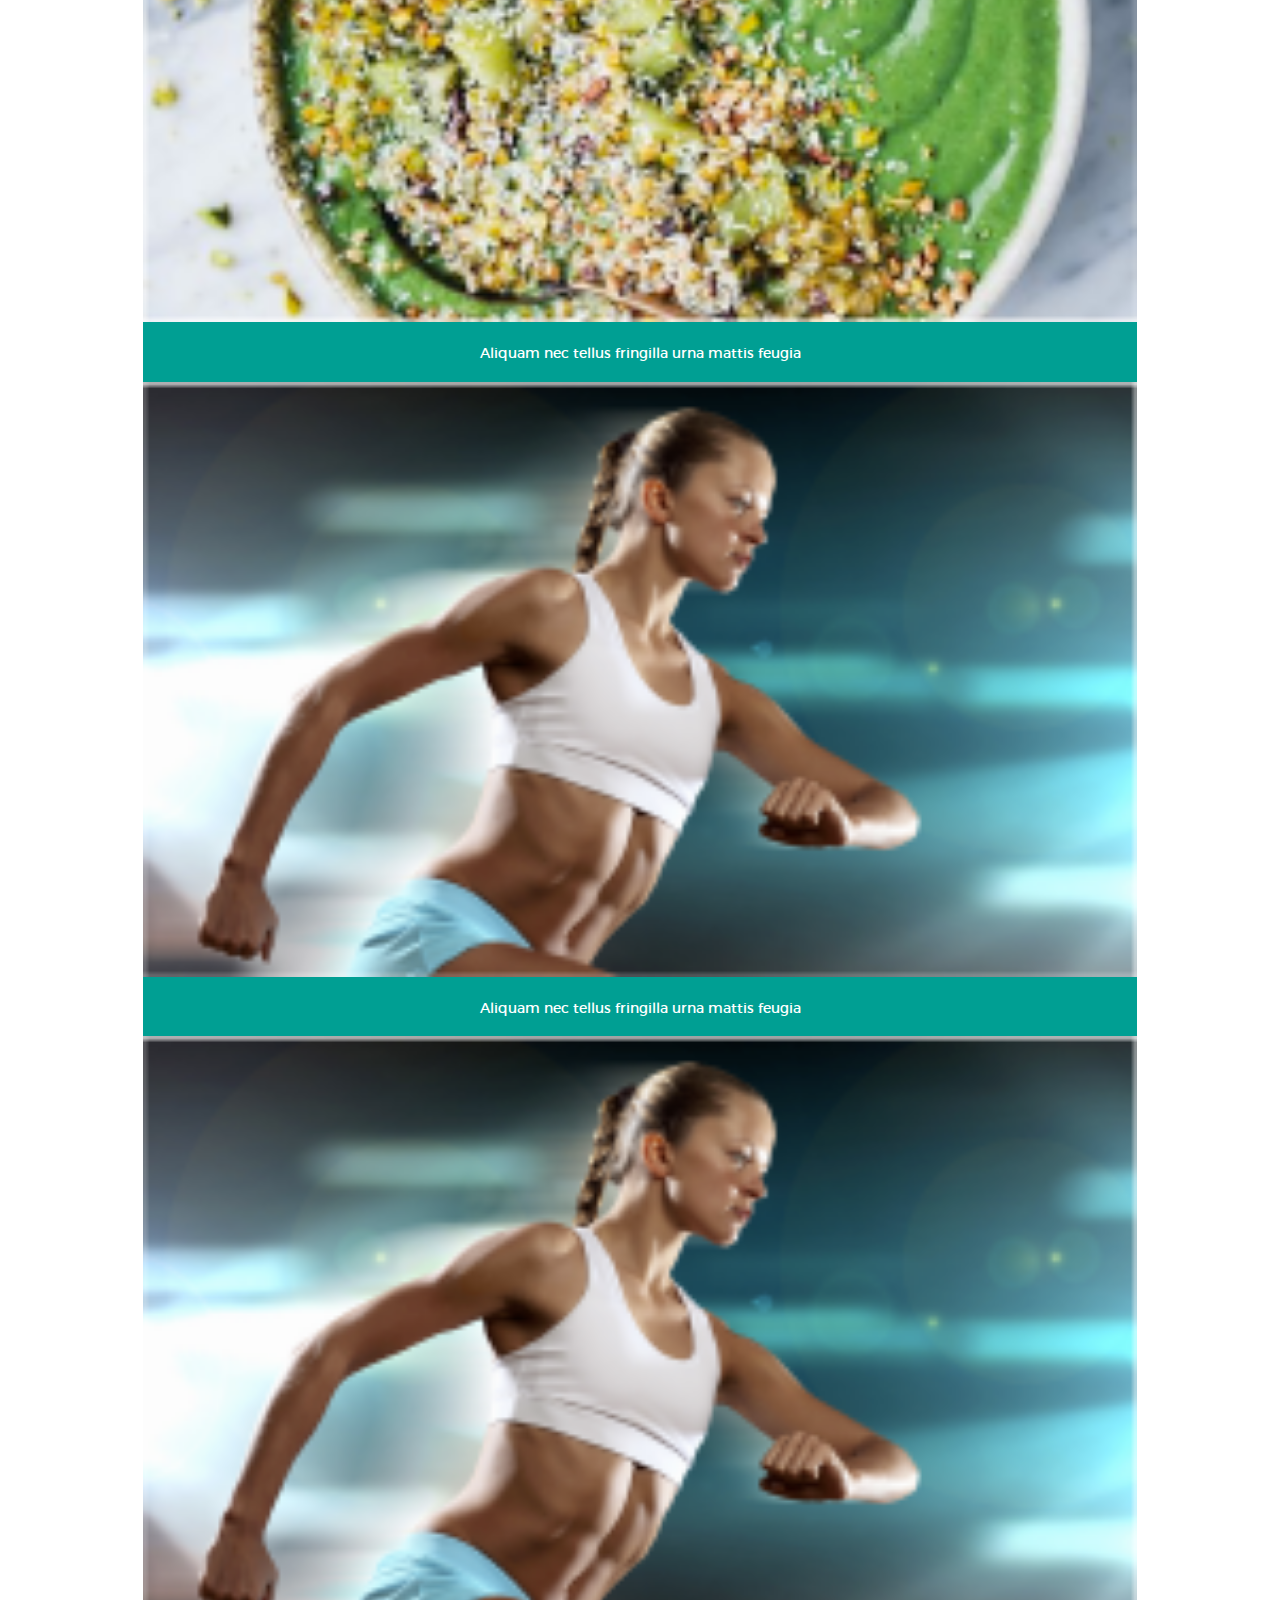
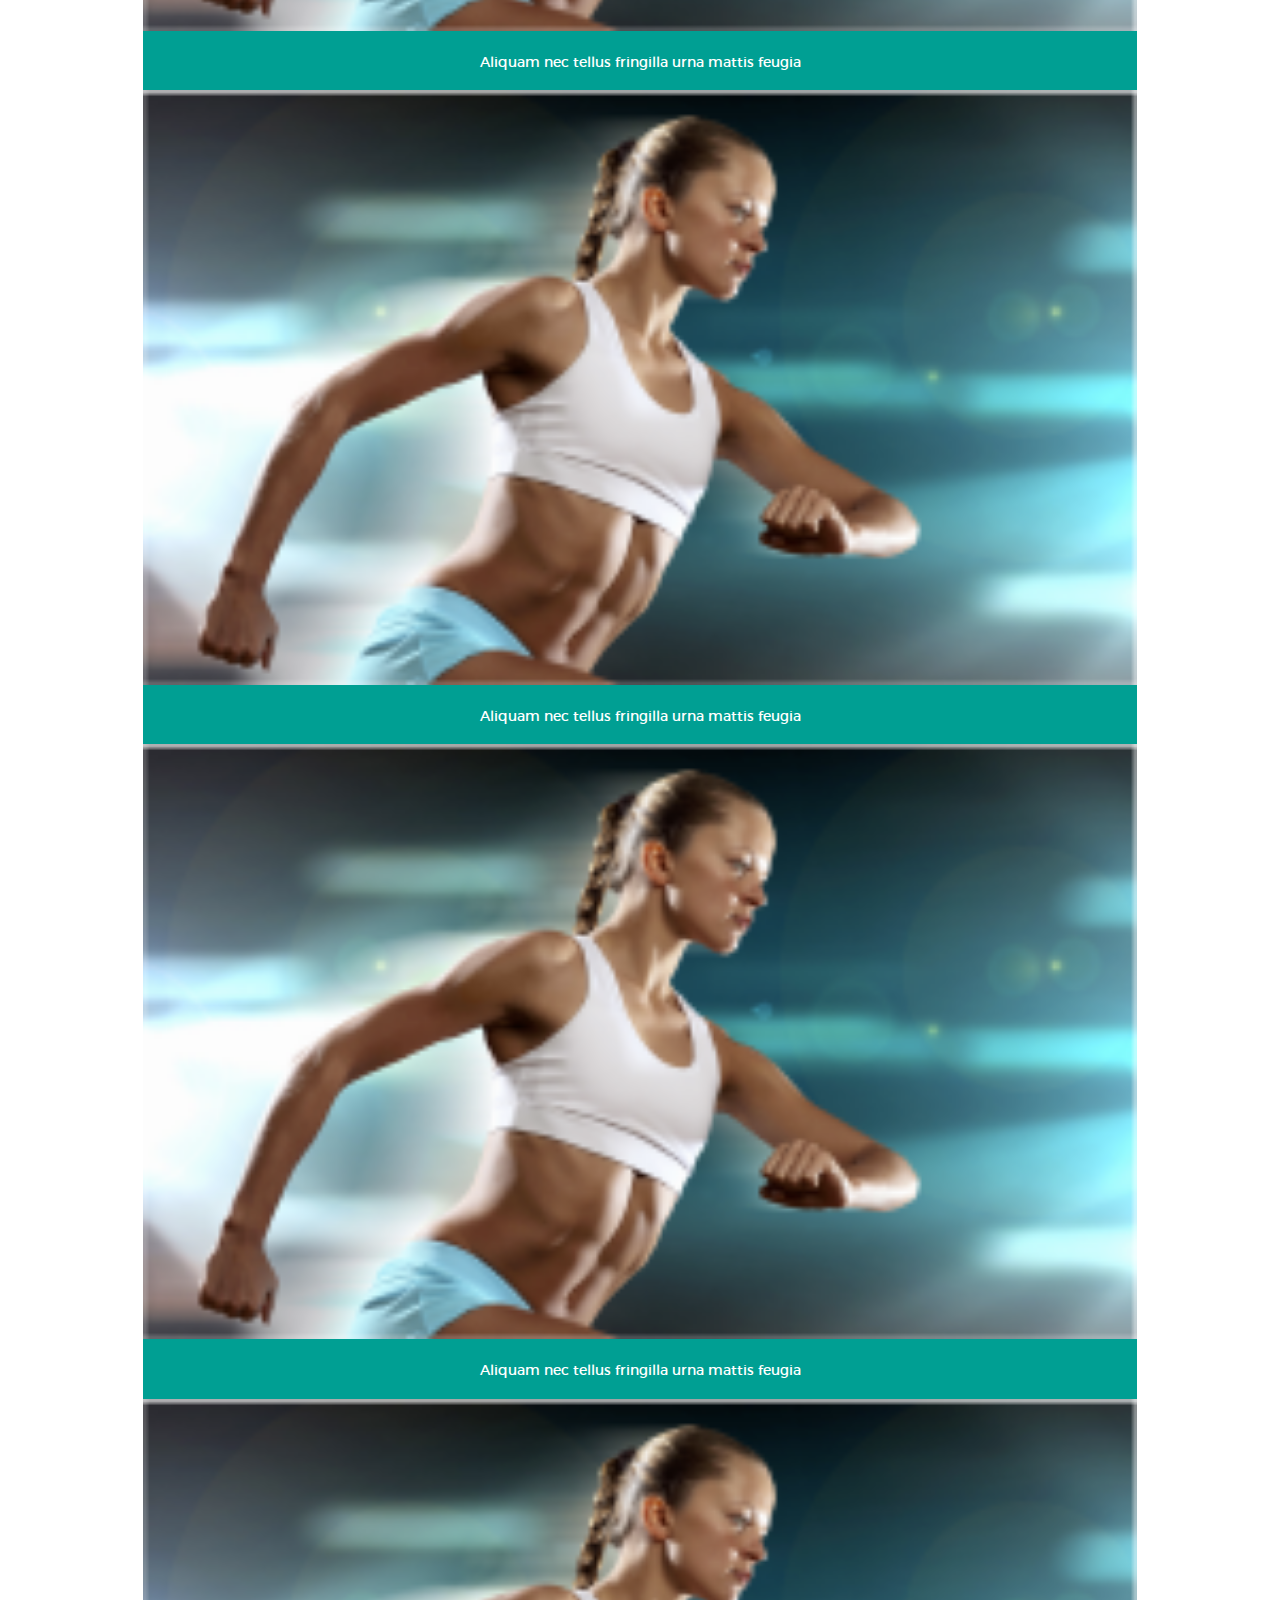
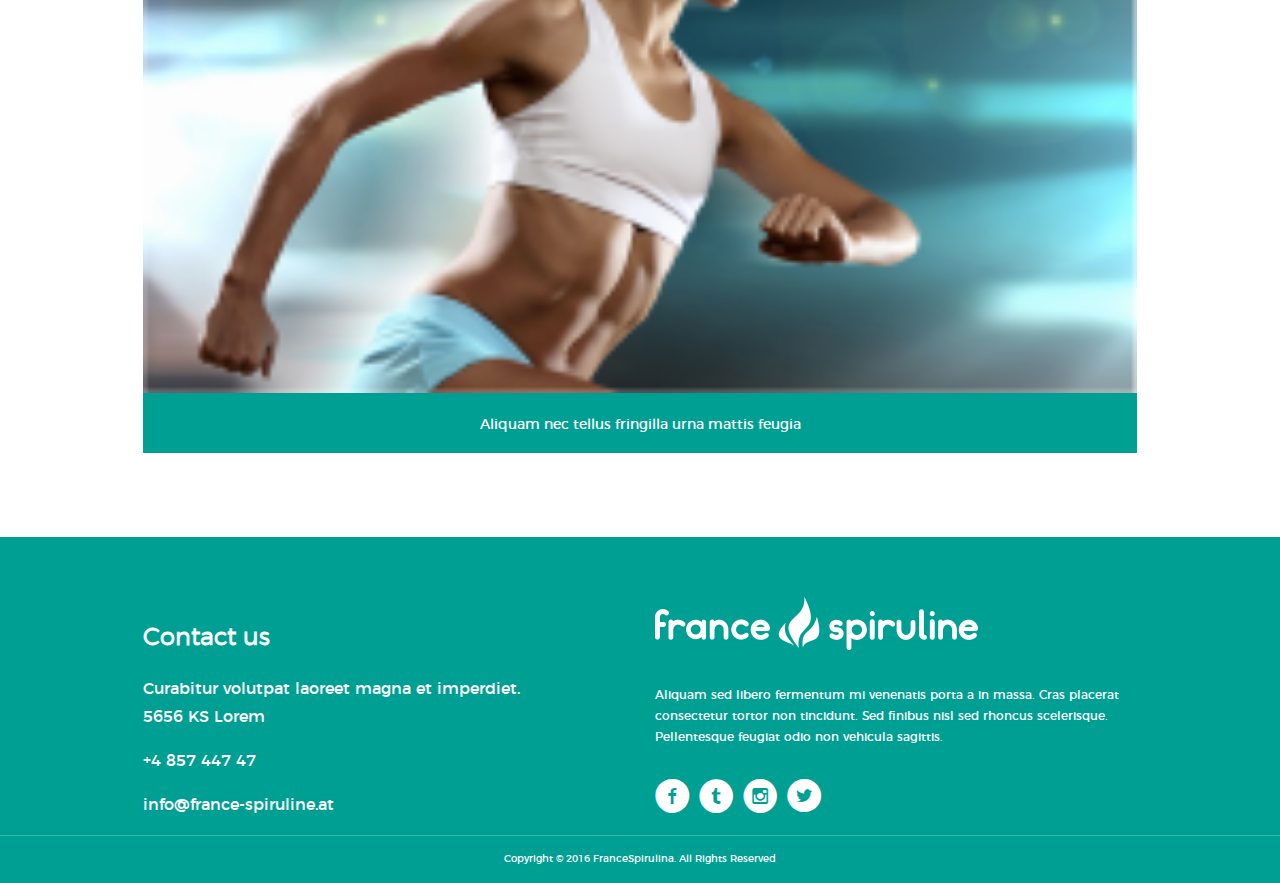
<file: demos/spiruline/product.html>
<!DOCTYPE html>
<html lang="ru">

<head>

	<meta charset="utf-8">

	<title>Title</title>
	<meta name="description" content="">

	<meta http-equiv="X-UA-Compatible" content="IE=edge">
	<meta name="viewport" content="width=device-width, initial-scale=1, maximum-scale=1">

	<meta property="og:image" content="path/to/image.jpg">
	<link rel="shortcut icon" href="img/favicon/favicon.ico" type="image/x-icon">
	<link rel="apple-touch-icon" href="img/favicon/apple-touch-icon.png">
	<link rel="apple-touch-icon" sizes="72x72" href="img/favicon/apple-touch-icon-72x72.png">
	<link rel="apple-touch-icon" sizes="114x114" href="img/favicon/apple-touch-icon-114x114.png">

	<link rel="stylesheet" href="css/ion.rangeSlider.css">
	<link rel="stylesheet" href="libs/owlcarousel/owl.carousel.min.css">
	<link rel="stylesheet" href="libs/ionslider/ion.rangeSlider.css">
	<link rel="stylesheet" href="css/main.min.css">


	<!-- Chrome, Firefox OS and Opera -->
	<meta name="theme-color" content="#000">
	<!-- Windows Phone -->
	<meta name="msapplication-navbutton-color" content="#000">
	<!-- iOS Safari -->
	<meta name="apple-mobile-web-app-status-bar-style" content="#000">

</head>

<body>
<header>
		<div class="top_line">

			<div class="container">

				<div class="row">

					<span><i class="my my_a"></i>
						secured payment</span>
						
					
						<span><i class="my my_b"></i>
						100% natural</span>
					
						<span><i class="my my_c"></i>
						express shipping</span>
					
						<span><i class="my my_d"></i>
						specialist at you disposal</span>
					
				</div>
			</div>
		</div>
		<div class="container">
			<div class="row">

					<div class="menu_line">
						<a href="index.html"><img src="img/logo.png" alt="france spiruline"></a>
						<nav>
							<ul>
								<li><a href="index.html">Home</a></li>
								<li><a class="active" href="#">Product</a></li>
								<li><a href="#">About</a></li>
								<li><a href="#">Contacts</a></li>
							</ul>
						</nav>
						<div class="bascket_wrap">
							<a href="#">
								<i class="my my_e"></i>
								<span class="b_num"></span>
							</a>
						</div>
					</div>

			</div>
		</div>
</header>

<section class="category_description">
	<div class="container">
		<div class="row">
			
				
				<div class="breadcrumbs">
							<span><a href="index.html">Main</a></span><span>Products</span>
				</div>

			
		</div>
		<div class="row">
			<div class="image_wrap">
				<img src="img/cat_article.png" alt="">
			</div>
			<div class="head_wrap">
				<h1>Nulla laoret cursus</h1>
			</div>
				<p>Lorem ipsum dolor sit amet, consectetur adipiscing elit. Morbi maximus ut massa vel sodales. Cras neque ipsum, viverra sed lacus in, fermentum tristique ligula. Quisque id convallis ligula. Donec efficitur augue at lobortis commodo. Nulla condimentum ipsum vel tempus gravida. Morbi maximus ut massa vel sodales. Cras neque ipsum, viverra sed lacus in, fermentum tristique ligula. <a href="#">Quisque id convallis ligula</a>. Donec efficitur augue at lobortis commodo. Nulla condimentum ipsum vel tempus gravida. Sed turpis erat, tempor ac arcu vitae, sollicitudin facilisis mauris. <br>
				Duis tincidunt diam a dolor aliquet blandit. Nam tempus, odio vel volutpat. <a href="#">Donec dictum lobortis volutpat</a>. Nulla lacinia, ante ut tincidunt lacinia, dui odio egestas enim, a mattis felis nibh et erat. Quisque placerat vehicula diam at aliquam. Fusce sed mi vulputate, efficitur ante vitae, aliquam ex. Nullam tortor purus, ultricies non blandit sed, porttitor venenatis enim.</p>
		</div>
	</div>
</section>
<section class="main_content">
	<div class="container">
		<div class="row">
			<div class="col-md-3">
				<aside>
					<article>
					<h3>Brand</h3>
					<form action="#">
					<ul>
						<li>
							<input type="checkbox" class="checkbox" id="check1">
							<label for="check1">Aliquam nec</label>
						</li>
						<li>
							<input type="checkbox" id="test1" checked="checked" />
							<label for="test1">Vestibulum</label>
						</li>
						<li>
							<input type="checkbox" id="test2" checked="checked" />
							<label for="test2">Curabitur rhoncus</label>
						</li>
						<li>
							<input type="checkbox" id="test3" checked="checked" />
							<label for="test3">Nulla tincidun</label>
						</li>
					</ul>
					</form>
					</article>
					<article>
					<h3>Color</h3>
					<form action="#">
					<ul>
						<li>
							<input type="checkbox" class="checkbox" id="check4">
							<label for="check4">Aliquam nec</label>
						</li>
						<li>
							<input type="checkbox" id="test4" checked="checked" />
							<label for="test4">Vestibulum</label>
						</li>
						<li>
							<input type="checkbox" id="test5" checked="checked" />
							<label for="test5">Curabitur rhoncus</label>
						</li>
						<li>
							<input type="checkbox" id="test6" checked="checked" />
							<label for="test6">Nulla tincidun</label>
						</li>
					</ul>
					</form>
					</article>
					<article>

										<h3>Size</h3>
					<form action="#">
					<ul>
						<li>
							<input type="checkbox" class="checkbox" id="check5">
							<label for="check5">Aliquam nec</label>
						</li>
						<li>
							<input type="checkbox" id="test9" checked="checked" />
							<label for="test9">Vestibulum</label>
						</li>
						<li>
							<input type="checkbox" id="test7" checked="checked" />
							<label for="test7">Curabitur rhoncus</label>
						</li>
						<li>
							<input type="checkbox" id="test8" checked="checked" />
							<label for="test8">Nulla tincidun</label>
						</li>
					</ul>
					</form>
					</article>
					<article>
					<div class="price_wrap">
					<h3>Price</h3>
						
						<input type="text" id="range_03" name="range_03"  value=""/>
					<button class="button">OK</button>
					</div>

					
					</article>
					<article>
						<h3>Products</h3>
					</article>
					<ul>
						<li><a href="#">Sed faucibus</a></li>
						<li><a href="#">Aenean</a></li>
						<li><a href="#">Vestibulum</a></li>
						<li><a href="#">Sed faucibus</a></li>
					</ul>
					<div class="side_banner">
						<img src="img/sidebar_banner.png" alt="">
					</div>
				</aside>
			</div>
			<div class="col-md-9">
				<div class="row brd_bottom">
					<div class="col-md-4">
						<div class="product_item">
							<img src="img/cat_product_image.png" alt="">
							<h3>Cras placerat</h3>
							<p>Quisque id convallis ligula. 
											Donec efficitur augue at lobortis commodo. </p>
							<div class="price">
								49.99 &euro;
							</div>
							<div class="button_wrap"><a class="button3">Add to cart</a></div>
						</div>
					</div>
					<div class="col-md-4">
						<div class="product_item">
							<img src="img/cat_product_image.png" alt="">
							<h3>Cras placerat</h3>
							<p>Quisque id convallis ligula. 
											Donec efficitur augue at lobortis commodo. </p>
							<div class="price">
								49.99 &euro;
							</div>
							<div class="button_wrap"><a class="button3">Add to cart</a></div>
						</div>
					</div>
					<div class="col-md-4">
						<div class="product_item">
							<img src="img/cat_product_image.png" alt="">
							<h3>Cras placerat</h3>
							<p>Quisque id convallis ligula. 
											Donec efficitur augue at lobortis commodo. </p>
							<div class="price">
								49.99 &euro;
							</div>
							<div class="button_wrap"><a class="button3">Add to cart</a></div>
						</div>
					</div>
				</div>
				<div class="row brd_bottom">
					<div class="col-md-4">
						<div class="product_item">
							<img src="img/cat_product_image.png" alt="">
							<h3>Cras placerat</h3>
							<p>Quisque id convallis ligula. 
											Donec efficitur augue at lobortis commodo. </p>
							<div class="price">
								49.99 &euro;
							</div>
							<div class="button_wrap"><a class="button3">Add to cart</a></div>
						</div>
					</div>
					<div class="col-md-4">
						<div class="product_item">
							<img src="img/cat_product_image.png" alt="">
							<h3>Cras placerat</h3>
							<p>Quisque id convallis ligula. 
											Donec efficitur augue at lobortis commodo. </p>
							<div class="price">
								49.99 &euro;
							</div>
							<div class="button_wrap"><a class="button3">Add to cart</a></div>
						</div>
					</div>
					<div class="col-md-4">
						<div class="product_item">
							<img src="img/cat_product_image.png" alt="">
							<h3>Cras placerat</h3>
							<p>Quisque id convallis ligula. 
											Donec efficitur augue at lobortis commodo. </p>
							<div class="price">
								49.99 &euro;
							</div>
							<div class="button_wrap"><a class="button3">Add to cart</a></div>
						</div>
					</div>
				</div>
				<div class="row brd_bottom">
					<div class="col-md-4">
						<div class="product_item">
							<img src="img/cat_product_image.png" alt="">
							<h3>Cras placerat</h3>
							<p>Quisque id convallis ligula. 
											Donec efficitur augue at lobortis commodo. </p>
							<div class="price">
								49.99 &euro;
							</div>
							<div class="button_wrap"><a class="button3">Add to cart</a></div>
						</div>
					</div>
					<div class="col-md-4">
						<div class="product_item">
							<img src="img/cat_product_image.png" alt="">
							<h3>Cras placerat</h3>
							<p>Quisque id convallis ligula. 
											Donec efficitur augue at lobortis commodo. </p>
							<div class="price">
								49.99 &euro;
							</div>
							<div class="button_wrap"><a class="button3">Add to cart</a></div>
						</div>
					</div>
					<div class="col-md-4">
						<div class="product_item">
							<img src="img/cat_product_image.png" alt="">
							<h3>Cras placerat</h3>
							<p>Quisque id convallis ligula. 
											Donec efficitur augue at lobortis commodo. </p>
							<div class="price">
								49.99 &euro;
							</div>
							<div class="button_wrap"><a class="button3">Add to cart</a></div>
						</div>
					</div>
				</div>
				<div class="row">
					<div class="pages">
							<a class="left_arrow" href="#"><img src="img/arrow_left.png" alt=""></a><span>PAGE</span> <span class="num_wrap"><strong class="num">1</strong></span><span>of 15</span> <a href="#" class="right_arrow"><img src="img/arrows.png" alt=""></a>
					</div>
				</div>


			</div>
		</div>
		<div class="row">
			<div class="col-md-12">
				
				<p>Donec sed arcu lorem. Vestibulum ante ipsum primis in faucibus orci luctus et ultrices posuere cubilia Curae; Donec eu pharetra tortor. Lorem ipsum dolor sit amet, consectetur adipiscing elit. Fusce aliquet arcu est, sit amet interdum ipsum commodo vitae. In hac habitasse platea dictumst.
Ut quis dictum enim, congue aliquam urna. Praesent egestas ante id nulla condimentum ultricies. Fusce ullamcorper et erat non tempor. Nullam nec ligula fermentum, sodales urna quis, iaculis ex. In vitae sodales odio. Sed ex massa, mollis at placerat fermentum, bibendum eu eros. Ut egestas vitae eros blandit tincidunt. Ut in justo ex.
</p><p>
Curabitur pellentesque hendrerit semper. Vivamus varius elit dapibus, laoreet odio ut, vehicula mauris. In eget dolor laoreet, mollis magna quis, viverra sem. Suspendisse porttitor, nisi luctus ultrices consectetur, massa ligula dapibus ligula, vitae mollis enim libero vel lorem. Suspendisse ex nunc, laoreet non ante at, hendrerit pulvinar diam. Vestibulum suscipit nunc metus, non posuere nulla commodo a. Curabitur id ante id quam mollis lobortis. In aliquam nec elit vitae porttitor. Curabitur volutpat venenatis arcu. Mauris bibendum sit amet dolor ullamcorper suscipit. Suspendisse molestie pharetra risus et egestas. Ut egestas vel velit et placerat. Aenean erat orci, malesuada sed tellus ut, ultrices tempus eros.</p>

			</div>
		</div>
		<div class="row">
			<div class="col-md-12">
				<article>
				<h2>Recent Articles</h2>
				</article>
				<div class="owl-carousel-4">
					<div class="item">
						<img src="img/article_1.png" alt="article one">
						<span class="over"></span>
						<p>Aliquam nec tellus fringilla
							urna mattis feugia</p>
					</div>
					<div class="item">
						<img src="img/article_2.png" alt="article one">
						<span class="over"></span>
						<p>Aliquam nec tellus fringilla
							urna mattis feugia</p>
					</div>
					<div class="item">
						<img src="img/article_3.png" alt="article one">
						<span class="over"></span>
						<p>Aliquam nec tellus fringilla
							urna mattis feugia</p>
					</div>
					<div class="item">
						<img src="img/article_4.png" alt="article one">
						<span class="over"></span>
						<p>Aliquam nec tellus fringilla
							urna mattis feugia</p>
					</div>
					<div class="item">
						<img src="img/article_4.png" alt="article one">
						<span class="over"></span>
						<p>Aliquam nec tellus fringilla
							urna mattis feugia</p>
					</div>
					<div class="item">
						<img src="img/article_4.png" alt="article one">
						<span class="over"></span>
						<p>Aliquam nec tellus fringilla
							urna mattis feugia</p>
					</div>
					<div class="item">
						<img src="img/article_4.png" alt="article one">
						<span class="over"></span>
						<p>Aliquam nec tellus fringilla
							urna mattis feugia</p>
					</div>
					<div class="item">
						<img src="img/article_4.png" alt="article one">
						<span class="over"></span>
						<p>Aliquam nec tellus fringilla
							urna mattis feugia</p>
					</div>

				</div>
			</div>
		</div>

	</div>
</section>

<footer>
	<div class="container">
		<div class="row">
			<div class="col-md-6 contacts_wrap">
					<h4>Contact us</h4>
						<p>Curabitur volutpat laoreet magna et imperdiet.<br>
						5656 KS Lorem</p>
						<p>+4 857 447 47</p>
						<p><a href="">info@france-spiruline.at</a></p>
			</div>
			<div class="col-md-6 logo_wrap">

					<a href="#"><img src="img/footer_logo.png" alt="logo"></a>
					<p>Aliquam sed libero fermentum mi venenatis porta a in massa. Cras placerat consectetur tortor non tincidunt. Sed finibus nisl sed rhoncus scelerisque. Pellentesque feugiat odio non vehicula sagittis.</p>
							<span><a href="#"><i class="my my_l"></i></a><a href="#"><i class="my my_m"></i></a><a href=""><i class="my my_n"></i></a><a href="#"><i class="my my_o"></i></a></span>

			</div>

		</div>
	</div>
			<div class="copy">
				Copyright © 2016 FranceSpirulina. All Rights Reserved
			</div>
</footer>

							<script src="js/scripts.min.js"></script>
							<script src="libs/jquery/dist/jquery.min.js"></script>
							<script src="libs/owlcarousel/owl.carousel.min.js"></script>
							<script src="libs/ionslider/ion.rangeSlider.min.js"></script>

</body>
</html>
</file>
<file: demos/spiruline/css/ion.rangeSlider.css>
/* Ion.RangeSlider
// css version 2.0.3
// © 2013-2014 Denis Ineshin | IonDen.com
// ===================================================================================================================*/

/* =====================================================================================================================
// RangeSlider */

.irs {
    position: relative; display: block;
    -webkit-touch-callout: none;
    -webkit-user-select: none;
     -khtml-user-select: none;
       -moz-user-select: none;
        -ms-user-select: none;
            user-select: none;
}
    .irs-line {
        position: relative; display: block;
        overflow: hidden;
        outline: none !important;
    }
        .irs-line-left, .irs-line-mid, .irs-line-right {
            position: absolute; display: block;
            top: 0;
        }
        .irs-line-left {
            left: 0; width: 11%;
        }
        .irs-line-mid {
            left: 9%; width: 82%;
        }
        .irs-line-right {
            right: 0; width: 11%;
        }

    .irs-bar {
        position: absolute; display: block;
        left: 0; width: 0;
    }
        .irs-bar-edge {
            position: absolute; display: block;
            top: 0; left: 0;
        }

    .irs-shadow {
        position: absolute; display: none;
        left: 0; width: 0;
    }

    .irs-slider {
        position: absolute; display: block;
        cursor: default;
        z-index: 1;
    }
        .irs-slider.single {

        }
        .irs-slider.from {

        }
        .irs-slider.to {

        }
        .irs-slider.type_last {
            z-index: 2;
        }

    .irs-min {
        position: absolute; display: block;
        left: 0;
        cursor: default;
    }
    .irs-max {
        position: absolute; display: block;
        right: 0;
        cursor: default;
    }

    .irs-from, .irs-to, .irs-single {
        position: absolute; display: block;
        top: 0; left: 0;
        cursor: default;
        white-space: nowrap;
    }

.irs-grid {
    position: absolute; display: none;
    bottom: 0; left: 0;
    width: 100%; height: 20px;
}
.irs-with-grid .irs-grid {
    display: block;
}
    .irs-grid-pol {
        position: absolute;
        top: 0; left: 0;
        width: 1px; height: 8px;
        background: #000;
    }
    .irs-grid-pol.small {
        height: 4px;
    }
    .irs-grid-text {
        position: absolute;
        bottom: 0; left: 0;
        white-space: nowrap;
        text-align: center;
        font-size: 9px; line-height: 9px;
        padding: 0 3px;
        color: #000;
    }

.irs-disable-mask {
    position: absolute; display: block;
    top: 0; left: -1%;
    width: 102%; height: 100%;
    cursor: default;
    background: rgba(0,0,0,0.0);
    z-index: 2;
}
.irs-disabled {
    opacity: 0.4;
}
.lt-ie9 .irs-disabled {
    filter: alpha(opacity=40);
}


.irs-hidden-input {
    position: absolute !important;
    display: block !important;
    top: 0 !important;
    left: 0 !important;
    width: 0 !important;
    height: 0 !important;
    font-size: 0 !important;
    line-height: 0 !important;
    padding: 0 !important;
    margin: 0 !important;
    outline: none !important;
    z-index: -9999 !important;
    background: none !important;
    border-style: solid !important;
    border-color: transparent !important;
}
</file>
<file: demos/spiruline/libs/ionslider/ion.rangeSlider.css>
/* Ion.RangeSlider
// css version 2.0.3
// © 2013-2014 Denis Ineshin | IonDen.com
// ===================================================================================================================*/

/* =====================================================================================================================
// RangeSlider */

.irs {
    position: relative; display: block;
    -webkit-touch-callout: none;
    -webkit-user-select: none;
     -khtml-user-select: none;
       -moz-user-select: none;
        -ms-user-select: none;
            user-select: none;
}
    .irs-line {
        position: relative; display: block;
        overflow: hidden;
        outline: none !important;
    }
        .irs-line-left, .irs-line-mid, .irs-line-right {
            position: absolute; display: block;
            top: 0;
        }
        .irs-line-left {
            left: 0; width: 11%;
        }
        .irs-line-mid {
            left: 9%; width: 82%;
        }
        .irs-line-right {
            right: 0; width: 11%;
        }

    .irs-bar {
        position: absolute; display: block;
        left: 0; width: 0;
    }
        .irs-bar-edge {
            position: absolute; display: block;
            top: 0; left: 0;
        }

    .irs-shadow {
        position: absolute; display: none;
        left: 0; width: 0;
    }

    .irs-slider {
        position: absolute; display: block;
        cursor: default;
        z-index: 1;
    }
        .irs-slider.single {

        }
        .irs-slider.from {

        }
        .irs-slider.to {

        }
        .irs-slider.type_last {
            z-index: 2;
        }

    .irs-min {
        position: absolute; display: block;
        left: 0;
        cursor: default;
    }
    .irs-max {
        position: absolute; display: block;
        right: 0;
        cursor: default;
    }

    .irs-from, .irs-to, .irs-single {
        position: absolute; display: block;
        top: 0; left: 0;
        cursor: default;
        white-space: nowrap;
    }

.irs-grid {
    position: absolute; display: none;
    bottom: 0; left: 0;
    width: 100%; height: 20px;
}
.irs-with-grid .irs-grid {
    display: block;
}
    .irs-grid-pol {
        position: absolute;
        top: 0; left: 0;
        width: 1px; height: 8px;
        background: #000;
    }
    .irs-grid-pol.small {
        height: 4px;
    }
    .irs-grid-text {
        position: absolute;
        bottom: 0; left: 0;
        white-space: nowrap;
        text-align: center;
        font-size: 9px; line-height: 9px;
        padding: 0 3px;
        color: #000;
    }

.irs-disable-mask {
    position: absolute; display: block;
    top: 0; left: -1%;
    width: 102%; height: 100%;
    cursor: default;
    background: rgba(0,0,0,0.0);
    z-index: 2;
}
.lt-ie9 .irs-disable-mask {
    background: #000;
    filter: alpha(opacity=0);
    cursor: not-allowed;
}

.irs-disabled {
    opacity: 0.4;
}


.irs-hidden-input {
    position: absolute !important;
    display: block !important;
    top: 0 !important;
    left: 0 !important;
    width: 0 !important;
    height: 0 !important;
    font-size: 0 !important;
    line-height: 0 !important;
    padding: 0 !important;
    margin: 0 !important;
    overflow: hidden;
    outline: none !important;
    z-index: -9999 !important;
    background: none !important;
    border-style: solid !important;
    border-color: transparent !important;
}
</file>
<file: demos/spiruline/css/main.min.css>
@charset "UTF-8";hr,img,legend{border:0}legend,td,th{padding:0}body,figure{margin:0}a,a:focus,a:hover{text-decoration:underline}.irs-grid-text,h2{text-align:center}@font-face{font-family:Mon;font-style:normal;font-weight:700;src:url(../fonts/Montserrat/montserrat-bold-webfont.eot?#iefix) format("embedded-opentype"),url(../fonts/Montserrat/montserrat-bold-webfont.woff) format("woff"),url(../fonts/Montserrat/montserrat-bold-webfont.ttf) format("truetype")}@font-face{font-family:Mon;font-style:normal;font-weight:400;src:url(../fonts/Montserrat/montserrat-regular-webfont.eot?#iefix) format("embedded-opentype"),url(../fonts/Montserrat/montserrat-regular-webfont.woff) format("woff"),url(../fonts/Montserrat/montserrat-regular-webfont.ttf) format("truetype")}@font-face{font-family:Mon_light;font-style:normal;font-weight:400;src:url(../fonts/Montserrat/montserrat-light-webfont.eot?#iefix) format("embedded-opentype"),url(../fonts/Montserrat/montserrat-light-webfont.woff) format("woff"),url(../fonts/Montserrat/montserrat-light-webfont.ttf) format("truetype")}@font-face{font-family:Mon_semi;font-style:normal;font-weight:400;src:url(../fonts/Montserrat/montserrat-semibold-webfont.eot?#iefix) format("embedded-opentype"),url(../fonts/Montserrat/montserrat-semibold-webfont.woff) format("woff"),url(../fonts/Montserrat/montserrat-semibold-webfont.ttf) format("truetype")}@font-face{font-family:Mon_thin;font-style:normal;font-weight:400;src:url(../fonts/Montserrat/montserrat-thin-webfont.eot?#iefix) format("embedded-opentype"),url(../fonts/Montserrat/montserrat-thin-webfont.woff) format("woff"),url(../fonts/Montserrat/montserrat-thin-webfont.ttf) format("truetype")}@font-face{font-family:iconfont;font-style:normal;font-weight:400;src:url(../fonts/Iconfont/iconfont-webfont.eot?#iefix) format("embedded-opentype"),url(../fonts/Iconfont/iconfont-webfont.woff) format("woff"),url(../fonts/Iconfont/iconfont-webfont.ttf) format("truetype")}html{font-family:sans-serif;-ms-text-size-adjust:100%;-webkit-text-size-adjust:100%}body{background-color:#fff}article,aside,details,figcaption,figure,footer,header,hgroup,main,menu,nav,section,summary{display:block}audio,canvas,progress,video{display:inline-block;vertical-align:baseline}audio:not([controls]){display:none;height:0}[hidden],template{display:none}a{background-color:transparent}a:active,a:hover{outline:0}abbr[title]{border-bottom:1px dotted}b,optgroup,strong{font-weight:700}dfn{font-style:italic}h1{font-size:2em;margin:.67em 0}mark{background:#ff0;color:#000}small{font-size:80%}sub,sup{font-size:75%;line-height:0;position:relative;vertical-align:baseline}sup{top:-.5em}sub{bottom:-.25em}img{vertical-align:middle}.bascket_wrap,.menu_line nav,.top_line,.top_line i{vertical-align:top}svg:not(:root){overflow:hidden}hr{-webkit-box-sizing:content-box;box-sizing:content-box;height:0}pre,textarea{overflow:auto}code,kbd,pre,samp{font-family:monospace,monospace;font-size:1em}button,input,optgroup,select,textarea{color:inherit;font:inherit;margin:0}button{overflow:visible}button,select{text-transform:none}button,html input[type=button],input[type=reset],input[type=submit]{-webkit-appearance:button;cursor:pointer}button[disabled],html input[disabled]{cursor:default}button::-moz-focus-inner,input::-moz-focus-inner{border:0;padding:0}input[type=checkbox],input[type=radio]{-webkit-box-sizing:border-box;box-sizing:border-box;padding:0}input[type=number]::-webkit-inner-spin-button,input[type=number]::-webkit-outer-spin-button{height:auto}input[type=search]{-webkit-appearance:textfield;-webkit-box-sizing:content-box;box-sizing:content-box}input[type=search]::-webkit-search-cancel-button,input[type=search]::-webkit-search-decoration{-webkit-appearance:none}fieldset{border:1px solid silver;margin:0 2px;padding:.35em .625em .75em}table{border-collapse:collapse;border-spacing:0}*,:after,:before{-webkit-box-sizing:border-box;box-sizing:border-box}html{font-size:10px;-webkit-tap-highlight-color:transparent}button,input,select,textarea{font-family:inherit;font-size:inherit;line-height:inherit}a:focus,a:hover{color:#23527c}.button3,.product .item a,a:hover,footer a{text-decoration:none}a:focus{outline:-webkit-focus-ring-color auto 5px;outline-offset:-2px}.img-rounded{-webkit-border-radius:6px;border-radius:6px}.img-thumbnail{padding:4px;line-height:1.42857143;background-color:#fff;border:1px solid #ddd;-webkit-border-radius:4px;border-radius:4px;-webkit-transition:all .2s ease-in-out;transition:all .2s ease-in-out;display:inline-block;max-width:100%;height:auto}.img-circle{-webkit-border-radius:50%;border-radius:50%}hr{margin-top:20px;margin-bottom:20px;border-top:1px solid #eee}.sr-only{position:absolute;width:1px;height:1px;margin:-1px;padding:0;overflow:hidden;clip:rect(0,0,0,0);border:0}.sr-only-focusable:active,.sr-only-focusable:focus{position:static;width:auto;height:auto;margin:0;overflow:visible;clip:auto}.container,.container-fluid{margin-right:auto;margin-left:auto;padding-left:15px;padding-right:15px}[role=button]{cursor:pointer}@media (min-width:768px){.container{width:750px}}@media (min-width:992px){.container{width:970px}}@media (min-width:1200px){.container{width:1024px}}.row{margin-left:-15px;margin-right:-15px}.col-lg-1,.col-lg-10,.col-lg-11,.col-lg-12,.col-lg-2,.col-lg-3,.col-lg-4,.col-lg-5,.col-lg-6,.col-lg-7,.col-lg-8,.col-lg-9,.col-md-1,.col-md-10,.col-md-11,.col-md-12,.col-md-2,.col-md-3,.col-md-4,.col-md-5,.col-md-6,.col-md-7,.col-md-8,.col-md-9,.col-sm-1,.col-sm-10,.col-sm-11,.col-sm-12,.col-sm-2,.col-sm-3,.col-sm-4,.col-sm-5,.col-sm-6,.col-sm-7,.col-sm-8,.col-sm-9,.col-xs-1,.col-xs-10,.col-xs-11,.col-xs-12,.col-xs-2,.col-xs-3,.col-xs-4,.col-xs-5,.col-xs-6,.col-xs-7,.col-xs-8,.col-xs-9{position:relative;min-height:1px;padding-left:15px;padding-right:15px}.col-xs-1,.col-xs-10,.col-xs-11,.col-xs-12,.col-xs-2,.col-xs-3,.col-xs-4,.col-xs-5,.col-xs-6,.col-xs-7,.col-xs-8,.col-xs-9{float:left}.col-xs-12{width:100%}.col-xs-11{width:91.66666667%}.col-xs-10{width:83.33333333%}.col-xs-9{width:75%}.col-xs-8{width:66.66666667%}.col-xs-7{width:58.33333333%}.col-xs-6{width:50%}.col-xs-5{width:41.66666667%}.col-xs-4{width:33.33333333%}.col-xs-3{width:25%}.col-xs-2{width:16.66666667%}.col-xs-1{width:8.33333333%}.col-xs-pull-12{right:100%}.col-xs-pull-11{right:91.66666667%}.col-xs-pull-10{right:83.33333333%}.col-xs-pull-9{right:75%}.col-xs-pull-8{right:66.66666667%}.col-xs-pull-7{right:58.33333333%}.col-xs-pull-6{right:50%}.col-xs-pull-5{right:41.66666667%}.col-xs-pull-4{right:33.33333333%}.col-xs-pull-3{right:25%}.col-xs-pull-2{right:16.66666667%}.col-xs-pull-1{right:8.33333333%}.col-xs-pull-0{right:auto}.col-xs-push-12{left:100%}.col-xs-push-11{left:91.66666667%}.col-xs-push-10{left:83.33333333%}.col-xs-push-9{left:75%}.col-xs-push-8{left:66.66666667%}.col-xs-push-7{left:58.33333333%}.col-xs-push-6{left:50%}.col-xs-push-5{left:41.66666667%}.col-xs-push-4{left:33.33333333%}.col-xs-push-3{left:25%}.col-xs-push-2{left:16.66666667%}.col-xs-push-1{left:8.33333333%}.col-xs-push-0{left:auto}.col-xs-offset-12{margin-left:100%}.col-xs-offset-11{margin-left:91.66666667%}.col-xs-offset-10{margin-left:83.33333333%}.col-xs-offset-9{margin-left:75%}.col-xs-offset-8{margin-left:66.66666667%}.col-xs-offset-7{margin-left:58.33333333%}.col-xs-offset-6{margin-left:50%}.col-xs-offset-5{margin-left:41.66666667%}.col-xs-offset-4{margin-left:33.33333333%}.col-xs-offset-3{margin-left:25%}.col-xs-offset-2{margin-left:16.66666667%}.col-xs-offset-1{margin-left:8.33333333%}.col-xs-offset-0{margin-left:0}@media (min-width:768px){.col-sm-1,.col-sm-10,.col-sm-11,.col-sm-12,.col-sm-2,.col-sm-3,.col-sm-4,.col-sm-5,.col-sm-6,.col-sm-7,.col-sm-8,.col-sm-9{float:left}.col-sm-12{width:100%}.col-sm-11{width:91.66666667%}.col-sm-10{width:83.33333333%}.col-sm-9{width:75%}.col-sm-8{width:66.66666667%}.col-sm-7{width:58.33333333%}.col-sm-6{width:50%}.col-sm-5{width:41.66666667%}.col-sm-4{width:33.33333333%}.col-sm-3{width:25%}.col-sm-2{width:16.66666667%}.col-sm-1{width:8.33333333%}.col-sm-pull-12{right:100%}.col-sm-pull-11{right:91.66666667%}.col-sm-pull-10{right:83.33333333%}.col-sm-pull-9{right:75%}.col-sm-pull-8{right:66.66666667%}.col-sm-pull-7{right:58.33333333%}.col-sm-pull-6{right:50%}.col-sm-pull-5{right:41.66666667%}.col-sm-pull-4{right:33.33333333%}.col-sm-pull-3{right:25%}.col-sm-pull-2{right:16.66666667%}.col-sm-pull-1{right:8.33333333%}.col-sm-pull-0{right:auto}.col-sm-push-12{left:100%}.col-sm-push-11{left:91.66666667%}.col-sm-push-10{left:83.33333333%}.col-sm-push-9{left:75%}.col-sm-push-8{left:66.66666667%}.col-sm-push-7{left:58.33333333%}.col-sm-push-6{left:50%}.col-sm-push-5{left:41.66666667%}.col-sm-push-4{left:33.33333333%}.col-sm-push-3{left:25%}.col-sm-push-2{left:16.66666667%}.col-sm-push-1{left:8.33333333%}.col-sm-push-0{left:auto}.col-sm-offset-12{margin-left:100%}.col-sm-offset-11{margin-left:91.66666667%}.col-sm-offset-10{margin-left:83.33333333%}.col-sm-offset-9{margin-left:75%}.col-sm-offset-8{margin-left:66.66666667%}.col-sm-offset-7{margin-left:58.33333333%}.col-sm-offset-6{margin-left:50%}.col-sm-offset-5{margin-left:41.66666667%}.col-sm-offset-4{margin-left:33.33333333%}.col-sm-offset-3{margin-left:25%}.col-sm-offset-2{margin-left:16.66666667%}.col-sm-offset-1{margin-left:8.33333333%}.col-sm-offset-0{margin-left:0}}@media (min-width:992px){.col-md-1,.col-md-10,.col-md-11,.col-md-12,.col-md-2,.col-md-3,.col-md-4,.col-md-5,.col-md-6,.col-md-7,.col-md-8,.col-md-9{float:left}.col-md-12{width:100%}.col-md-11{width:91.66666667%}.col-md-10{width:83.33333333%}.col-md-9{width:75%}.col-md-8{width:66.66666667%}.col-md-7{width:58.33333333%}.col-md-6{width:50%}.col-md-5{width:41.66666667%}.col-md-4{width:33.33333333%}.col-md-3{width:25%}.col-md-2{width:16.66666667%}.col-md-1{width:8.33333333%}.col-md-pull-12{right:100%}.col-md-pull-11{right:91.66666667%}.col-md-pull-10{right:83.33333333%}.col-md-pull-9{right:75%}.col-md-pull-8{right:66.66666667%}.col-md-pull-7{right:58.33333333%}.col-md-pull-6{right:50%}.col-md-pull-5{right:41.66666667%}.col-md-pull-4{right:33.33333333%}.col-md-pull-3{right:25%}.col-md-pull-2{right:16.66666667%}.col-md-pull-1{right:8.33333333%}.col-md-pull-0{right:auto}.col-md-push-12{left:100%}.col-md-push-11{left:91.66666667%}.col-md-push-10{left:83.33333333%}.col-md-push-9{left:75%}.col-md-push-8{left:66.66666667%}.col-md-push-7{left:58.33333333%}.col-md-push-6{left:50%}.col-md-push-5{left:41.66666667%}.col-md-push-4{left:33.33333333%}.col-md-push-3{left:25%}.col-md-push-2{left:16.66666667%}.col-md-push-1{left:8.33333333%}.col-md-push-0{left:auto}.col-md-offset-12{margin-left:100%}.col-md-offset-11{margin-left:91.66666667%}.col-md-offset-10{margin-left:83.33333333%}.col-md-offset-9{margin-left:75%}.col-md-offset-8{margin-left:66.66666667%}.col-md-offset-7{margin-left:58.33333333%}.col-md-offset-6{margin-left:50%}.col-md-offset-5{margin-left:41.66666667%}.col-md-offset-4{margin-left:33.33333333%}.col-md-offset-3{margin-left:25%}.col-md-offset-2{margin-left:16.66666667%}.col-md-offset-1{margin-left:8.33333333%}.col-md-offset-0{margin-left:0}}@media (min-width:1200px){.col-lg-1,.col-lg-10,.col-lg-11,.col-lg-12,.col-lg-2,.col-lg-3,.col-lg-4,.col-lg-5,.col-lg-6,.col-lg-7,.col-lg-8,.col-lg-9{float:left}.col-lg-12{width:100%}.col-lg-11{width:91.66666667%}.col-lg-10{width:83.33333333%}.col-lg-9{width:75%}.col-lg-8{width:66.66666667%}.col-lg-7{width:58.33333333%}.col-lg-6{width:50%}.col-lg-5{width:41.66666667%}.col-lg-4{width:33.33333333%}.col-lg-3{width:25%}.col-lg-2{width:16.66666667%}.col-lg-1{width:8.33333333%}.col-lg-pull-12{right:100%}.col-lg-pull-11{right:91.66666667%}.col-lg-pull-10{right:83.33333333%}.col-lg-pull-9{right:75%}.col-lg-pull-8{right:66.66666667%}.col-lg-pull-7{right:58.33333333%}.col-lg-pull-6{right:50%}.col-lg-pull-5{right:41.66666667%}.col-lg-pull-4{right:33.33333333%}.col-lg-pull-3{right:25%}.col-lg-pull-2{right:16.66666667%}.col-lg-pull-1{right:8.33333333%}.col-lg-pull-0{right:auto}.col-lg-push-12{left:100%}.col-lg-push-11{left:91.66666667%}.col-lg-push-10{left:83.33333333%}.col-lg-push-9{left:75%}.col-lg-push-8{left:66.66666667%}.col-lg-push-7{left:58.33333333%}.col-lg-push-6{left:50%}.col-lg-push-5{left:41.66666667%}.col-lg-push-4{left:33.33333333%}.col-lg-push-3{left:25%}.col-lg-push-2{left:16.66666667%}.col-lg-push-1{left:8.33333333%}.col-lg-push-0{left:auto}.col-lg-offset-12{margin-left:100%}.col-lg-offset-11{margin-left:91.66666667%}.col-lg-offset-10{margin-left:83.33333333%}.col-lg-offset-9{margin-left:75%}.col-lg-offset-8{margin-left:66.66666667%}.col-lg-offset-7{margin-left:58.33333333%}.col-lg-offset-6{margin-left:50%}.col-lg-offset-5{margin-left:41.66666667%}.col-lg-offset-4{margin-left:33.33333333%}.col-lg-offset-3{margin-left:25%}.col-lg-offset-2{margin-left:16.66666667%}.col-lg-offset-1{margin-left:8.33333333%}.col-lg-offset-0{margin-left:0}}.irs-line-right,.irs-max,.tizers h2::after{right:0}.clearfix:after,.clearfix:before,.container-fluid:after,.container-fluid:before,.container:after,.container:before,.row:after,.row:before{content:" ";display:table}.clearfix:after,.container-fluid:after,.container:after,.row:after{clear:both}.center-block{display:block;margin-left:auto;margin-right:auto}.pull-right{float:right!important}.pull-left{float:left!important}.hide{display:none!important}.show{display:block!important}.hidden,.visible-lg,.visible-lg-block,.visible-lg-inline,.visible-lg-inline-block,.visible-md,.visible-md-block,.visible-md-inline,.visible-md-inline-block,.visible-sm,.visible-sm-block,.visible-sm-inline,.visible-sm-inline-block,.visible-xs,.visible-xs-block,.visible-xs-inline,.visible-xs-inline-block{display:none!important}.invisible{visibility:hidden}.text-hide{font:0/0 a;color:transparent;text-shadow:none;background-color:transparent;border:0}.slider h1,h5{font-weight:700}.affix{position:fixed}.irs,.irs-line{position:relative}@-ms-viewport{width:device-width}@media (max-width:767px){.visible-xs{display:block!important}table.visible-xs{display:table!important}tr.visible-xs{display:table-row!important}td.visible-xs,th.visible-xs{display:table-cell!important}.visible-xs-block{display:block!important}.visible-xs-inline{display:inline!important}.visible-xs-inline-block{display:inline-block!important}}@media (min-width:768px) and (max-width:991px){.visible-sm{display:block!important}table.visible-sm{display:table!important}tr.visible-sm{display:table-row!important}td.visible-sm,th.visible-sm{display:table-cell!important}.visible-sm-block{display:block!important}.visible-sm-inline{display:inline!important}.visible-sm-inline-block{display:inline-block!important}}@media (min-width:992px) and (max-width:1199px){.visible-md{display:block!important}table.visible-md{display:table!important}tr.visible-md{display:table-row!important}td.visible-md,th.visible-md{display:table-cell!important}.visible-md-block{display:block!important}.visible-md-inline{display:inline!important}.visible-md-inline-block{display:inline-block!important}}@media (min-width:1200px){.visible-lg{display:block!important}table.visible-lg{display:table!important}tr.visible-lg{display:table-row!important}td.visible-lg,th.visible-lg{display:table-cell!important}.visible-lg-block{display:block!important}.visible-lg-inline{display:inline!important}.visible-lg-inline-block{display:inline-block!important}.hidden-lg{display:none!important}}@media (max-width:767px){.hidden-xs{display:none!important}}@media (min-width:768px) and (max-width:991px){.hidden-sm{display:none!important}}@media (min-width:992px) and (max-width:1199px){.hidden-md{display:none!important}}.visible-print{display:none!important}@media print{.visible-print{display:block!important}table.visible-print{display:table!important}tr.visible-print{display:table-row!important}td.visible-print,th.visible-print{display:table-cell!important}}.visible-print-block{display:none!important}@media print{.visible-print-block{display:block!important}}.visible-print-inline{display:none!important}@media print{.visible-print-inline{display:inline!important}}.visible-print-inline-block{display:none!important}@media print{.visible-print-inline-block{display:inline-block!important}.hidden-print{display:none!important}}.irs,.irs-bar,.irs-bar-edge,.irs-line{display:block}.irs{-webkit-touch-callout:none;-webkit-user-select:none;-moz-user-select:none;-ms-user-select:none;user-select:none}.irs-line{overflow:hidden;outline:0!important}.irs-line-left,.irs-line-mid,.irs-line-right{position:absolute;display:block;top:0}.irs-line-left{left:0;width:11%}.irs-line-mid{left:9%;width:82%}.irs-line-right{width:11%}.irs-bar,.irs-shadow{position:absolute;width:0;left:0}.irs-bar-edge{position:absolute;left:0}.irs-shadow{display:none}.irs-from,.irs-max,.irs-min,.irs-single,.irs-slider,.irs-to{display:block;position:absolute;cursor:default}.irs-slider{z-index:1}.irs-slider.type_last{z-index:2}.irs-min{left:0}.irs-from,.irs-single,.irs-to{top:0;left:0;white-space:nowrap}.irs-grid{position:absolute;display:none;bottom:0;left:0;width:100%;height:20px}.irs-with-grid .irs-grid{display:block}.irs-grid-pol{position:absolute;top:0;left:0;width:1px;height:8px}.irs-grid-pol.small{height:4px}.irs-grid-text{position:absolute;bottom:0;left:0;white-space:nowrap;font-size:9px;line-height:9px;padding:0 3px}.irs-disable-mask{position:absolute;display:block;top:0;left:-1%;width:102%;height:100%;cursor:default;background:0 0;z-index:2}.lt-ie9 .irs-disable-mask{background:#000;filter:alpha(opacity=0);cursor:not-allowed}.button3,.owl-carousel-4 .item,.price .owl-dots,.product .item a{cursor:pointer}.irs-disabled{opacity:.4}.irs-hidden-input{position:absolute!important;display:block!important;top:0!important;left:0!important;width:0!important;height:0!important;font-size:0!important;line-height:0!important;padding:0!important;margin:0!important;overflow:hidden;outline:0!important;z-index:-9999!important;background:0 0!important;border-style:solid!important;border-color:transparent!important}.irs-from,.irs-max,.irs-min,.irs-single,.irs-to{font-size:10px;line-height:1.333;text-shadow:none}.irs{height:40px}.irs-with-grid{height:60px}.irs-line{height:12px;top:25px}.irs-line-left{height:12px;background-position:0 -30px}.irs-line-mid{height:12px;background-position:0 0}.irs-line-right{height:12px;background-position:100% -30px}.irs-bar{height:12px;top:25px;background-position:0 -60px}.irs-bar-edge{top:25px;height:12px;width:9px;background-position:0 -90px}.irs-shadow{height:3px;top:34px;background:#000;opacity:.25}.lt-ie9 .irs-shadow{filter:alpha(opacity=25)}.irs-slider{width:16px;top:22px;background-position:0 -120px}.irs-slider.state_hover,.irs-slider:hover{background-position:0 -150px}.irs-max,.irs-min{color:#999;top:0;padding:1px 3px;background:#e1e4e9;-webkit-border-radius:4px;border-radius:4px}.irs-from,.irs-single,.irs-to{color:#fff;padding:1px 5px;background:#ed5565;-webkit-border-radius:4px;border-radius:4px}.irs-from:after,.irs-single:after,.irs-to:after{position:absolute;display:block;content:"";bottom:-6px;left:50%;width:0;height:0;margin-left:-3px;overflow:hidden;border:3px solid transparent;border-top-color:#ed5565}.irs-grid-pol{background:#e1e4e9}.irs-grid-text{color:#999}body,h2{color:#8f8f8f}a,h3{color:#82bc3f}::-webkit-input-placeholder{color:#666;opacity:1}:-moz-placeholder{color:#666;opacity:1}::-moz-placeholder{color:#666;opacity:1}:-ms-input-placeholder{color:#666;opacity:1}body input:focus:required:invalid,body input:required:valid,body textarea:focus:required:invalid,body textarea:required:valid{color:#666}body,html{height:100%}body{font-size:14px;min-width:320px;position:relative;line-height:1.75;font-family:Mon,sans-serif;overflow-x:hidden}a:hover{color:#9fe54e}h2{font-family:Mon_thin,sans-serif;font-size:24px}h3,h4{font-size:24px;font-family:Mon_light,sans-serif}h3{margin-bottom:0}h4{color:#009f93;margin-bottom:15px;margin-top:0}h5{margin:0;padding:0;font-family:Mon,sans-serif;font-size:14px}i{font-style:normal}.my{font-family:iconfont;font-size:26px;display:inline-block}.my.my_a::before{content:'a'}.my.my_b::before{content:'b'}.my.my_c::before{content:'c'}.my.my_d::before{content:'d'}.my.my_e::before{content:'e'}.my.my_f::before{content:'f'}.my.my_g::before{content:'g'}.my.my_h::before{content:'h'}.my.my_i::before{content:'i'}.my.my_j::before{content:'j'}.my.my_k::before{content:'k'}.my.my_l::before{content:'l'}.my.my_m::before{content:'m'}.my.my_n::before{content:'n'}.my.my_o::before{content:'o'}.img-responsive{display:block;max-width:100%;height:auto}.bascket_wrap,.button,.button3,.button_wrap,.menu_line nav,.menu_line nav ul li,.owl-dot span,.product .item a,.product .owl-item{display:inline-block}.top_line{height:46px;background-color:#009F93;color:#fff;padding-top:11px;text-transform:uppercase;font-size:16px}.menu_line nav ul li a,.top_line i{text-transform:none;font-size:24px}.top_line span{margin-left:50px}.top_line i{line-height:28px}.menu_line{padding:55px 0 60px}.menu_line nav ul{list-style-type:none;margin-left:85px}.menu_line nav ul li{margin-right:40px;position:relative}.menu_line nav ul li a{text-decoration:none;color:#8f8f8f}.button3,.slider small{text-transform:uppercase}.menu_line nav ul li a.active,.menu_line nav ul li a:hover{color:#82bc3f}.menu_line nav ul li a.active::after{content:'';position:absolute;width:32px;height:3px;background-color:#82bc3f;top:45px;left:0}.bascket_wrap{padding-top:20px;line-height:20px;position:relative}.button.order i,.button.order span{vertical-align:middle}.bascket_wrap .b_num{width:22px;height:22px;content:'';position:absolute;top:0;right:0;background-image:-webkit-linear-gradient(left,#82bc3f,#009f93);background-image:-webkit-gradient(linear,left top,right top,from(#82bc3f),to(#009f93));background-image:linear-gradient(to right,#82bc3f,#009f93);margin-right:-15px;-webkit-border-radius:50%;border-radius:50%}.bascket_wrap .b_num::after{color:#fff;content:'2';position:absolute;width:20px;height:20px;text-align:center;top:2px;left:2px;font-size:14px}.reviews h2::before,.tizers h2::before{left:0}.bascket_wrap a{color:#8f8f8f}.bascket_wrap i{font-size:40px}.slider{background-image:url(../img/slider_bg.png);background-size:cover;height:531px}.slider .pr_image{text-align:left;padding-top:20px}.slider .pr_image img{height:290px;width:409px}.slider .owl-carousel .item{text-align:right;padding:75px 0 60px 30px}.owl-dots,.product .item,.tizers .item{text-align:center}.slider h1{font-size:70px;color:#fff;margin:0 0 20px;line-height:80px}.slider small{color:#666;font-size:24px;font-family:Mon_thin,sans-serif}.slider .h_line{width:100%;height:1px;background-image:-webkit-linear-gradient(left,transparent,rgba(0,0,0,.3));background-image:-webkit-gradient(linear,left top,right top,from(transparent),to(rgba(0,0,0,.3)));background-image:linear-gradient(to right,transparent,rgba(0,0,0,.3))}.slider p{font-size:20px;color:#fff;font-weight:400;line-height:26px;margin-bottom:35px}.button{color:#fff;font-size:24px;font-family:Mon_light,sans-serif;padding:15px 52px;-webkit-border-radius:35px;border-radius:35px}.button.more{border:2px solid}.button.order{border:0;margin-left:35px;padding:15px 32px;background-image:-webkit-linear-gradient(left,#82bc3f,#009f93);background-image:-webkit-gradient(linear,left top,right top,from(#82bc3f),to(#009f93));background-image:linear-gradient(to right,#82bc3f,#009f93)}.button.order i{font-size:50px;line-height:30px}.owl-dot{display:inline-block;margin-right:10px}.owl-dot span{width:12px;height:12px;-webkit-border-radius:50%;border-radius:50%;background-color:#e8e8e8}.owl-dot.active span{background-color:#82bc3f}.tizers{position:relative}.tizers h2::after,.tizers h2::before{position:absolute;width:45%;background-color:#dcdcdc;top:20px;content:'';height:1px}.tizers h2{margin-top:20px;margin-bottom:0}.healthy .row,.owl-stage-outer{position:relative}.tizers .item{padding-top:75px}.tizers .item h3{margin-top:25px}.tizers .item p{margin-top:5px;margin-bottom:50px;font-size:16px;line-height:28px;padding:0 30px}.tizers .item:nth-child(1){background:url(../img/item_1.png) center 35px no-repeat}.tizers .item:nth-child(2){background:url(../img/item_2.png) center 46px no-repeat}.tizers .item:nth-child(3){background:url(../img/item_3.png) center 40px no-repeat}.product{background:url(../img/product_bg.png) center top repeat-x;padding-top:45px}.product h2{margin-top:0;margin-bottom:90px}.product h3{margin-top:30px}.product .owl-item{vertical-align:top}.product .item a:hover{color:#9fe54e}.product .item p{font-size:16px;line-height:27px;margin:5px 20px 15px}.button_wrap{background-image:-webkit-gradient(linear,left top,right top,from(#82bc3f),to(#009f93));background-image:-webkit-linear-gradient(left,#82bc3f,#009f93);background-image:linear-gradient(left,#82bc3f,#009f93);background-image:-ms-linear-gradient(left,#82bc3f,#009f93);-webkit-border-radius:50px;border-radius:50px;padding:3px}.button3,.irs-bar{-webkit-border-radius:50px}.button3{padding:7px 22px;color:#82bc3f;font-size:18px;font-family:Mon,sans-serif;background:#fff;border-radius:50px}.price{color:#009f93;font-size:24px;margin-bottom:10px}.price .owl-dots{margin:65px 0 60px}.price .owl-dots span{border:1px solid #e5e5e5;background-color:#e8e8e8}.price .owl-dots .active span{background-color:#8f8f8f}.owl-stage-outer{overflow:hidden}.disabled{display:none}.about{padding-top:50px;border-top:1px solid #dcdcdc}.about p{line-height:26px}.about p+p{margin-top:22px}.about p:last-child{margin-bottom:0}.about h4{line-height:20px}.about_tizers{background-color:#F3F3F2}.about_tizers h2{margin:50px 0}.about_tizers .img_wrap i{font-size:60px;color:#82bc3f;line-height:60px}.about_tizers .tiz_wrap{margin-left:-20px;margin-bottom:65px}.about_tizers p{margin:0}.healthy{margin-top:50px}.healthy .right_col p:last-child{border-bottom:1px solid #000}.healthy h4{margin-top:0;line-height:24px}.healthy img{margin-left:-135px}.healthy p{line-height:24px;margin-bottom:30px}.healthy .wide_par{margin-top:40px}.healthy .row::after{content:'';position:absolute;width:48%;height:1px;bottom:-434px;right:15px;background-color:#dcdcdc}.reviews{position:relative}.reviews h2::after,.reviews h2::before{content:'';position:absolute;height:1px;width:40%;background-color:#dcdcdc;top:20px}.reviews h2::after{right:0}.reviews_wrap{background:url(../img/grass.png) no-repeat;min-height:653px;background-size:cover}.reviews_wrap .owl-item{vertical-align:top;display:inline-block;margin-top:50px;position:relative}.reviews_wrap .item_txt{padding:39px 34px 0 53px}.reviews_wrap .item{font-size:16px;background-color:#fff}.reviews_wrap .item::before{font-family:iconfont;color:#82bc3f;font-size:32px;content:'k';width:50px;height:50px;position:absolute;top:42px;left:16px}.reviews_wrap .ho_line{text-align:right;padding-left:10px;overflow:hidden}.pages,.price_wrap,.product_item,footer .copy{text-align:center}.reviews_wrap .sign{font-size:16px;padding:25px 0 30px 70px;color:#82bc3f}.reviews_wrap .sign strong{display:block;color:#8f8f8f;font-weight:400;font-size:18px}.reviews_wrap .sign strong::before{content:'-';position:absolute;left:60px}.reviews_wrap .owl-dots{padding:50px 0 45px}.reviews_wrap .owl-dots span{background-color:transparent;border:2px solid #dcdcdc}.reviews_wrap .owl-dot.active span{border:2px solid transparent;background-color:#fff}.glass{background:url(../img/glass.png) no-repeat;margin-right:-150px;height:361px}.glass::after{border:1px solid #dcdcdc;left:-98%;bottom:0;position:absolute;content:'';width:95%}.about_s,.about_s_full{margin-top:50px}.last_about{background-color:#f3f3f2;padding-top:50px;padding-bottom:30px}footer{padding:60px 0 15px;color:#fff;background-color:#009f93}footer h4{margin-top:20px;color:#fff;font-size:24px}footer a{color:#fff}footer a:hover{text-decoration:underline;color:#dcdcdc}footer .contacts_wrap{font-size:16px}footer .logo_wrap{font-size:12px}footer .logo_wrap p{margin:35px 0 30px}footer i.my{font-size:44px;line-height:44px}footer .copy{font-size:10px}.copy{padding-top:15px;border-top:1px solid #42b1a9}.bd_bottom p:last-child{margin-bottom:55px}.category_description{background:url(../img/product_bg.png) top left repeat-x;padding-bottom:45px}.irs-bar,.pages .num_wrap{background-image:-webkit-linear-gradient(left,#82bc3f,#009f93);background-image:-webkit-gradient(linear,left top,right top,from(#82bc3f),to(#009f93))}.category_description p:last-child{margin-bottom:0}.category_description .breadcrumbs{font-family:Mon_thin,sans-serif;margin-top:35px;margin-bottom:55px}.category_description .breadcrumbs a{text-decoration:none}.category_description .breadcrumbs a:hover{text-decoration:underline}.category_description .breadcrumbs span+span::before{content:"\00a0/\00a0";left:-5px;position:relative}.category_description .breadcrumbs span+span{margin-left:5px}.category_description h1{color:#4d4d4d;font-size:36px;font-family:Mon,sans-serif;font-weight:700;margin-top:0;line-height:36px;margin-bottom:80px}.category_description h1::before{content:' ';position:absolute;width:50px;height:5px;background-color:#82bc3f;bottom:-40px}.category_description .head_wrap{position:relative}.category_description .image_wrap{float:right;margin-left:20px}.main_content{border-top:1px solid #dcdcdc;padding-top:70px}.product_item{padding-top:25px;margin-bottom:70px}.product_item h3{margin:0;padding:0}.product_item p{margin-top:0;line-height:26px}.pages,.pages span{line-height:28px;vertical-align:middle}.product_item .button_wrap{padding:2px}.product_item .button3{padding:1px 15px;font-size:16px}.brd_bottom{border-bottom:1px solid #dcdcdc;margin-bottom:45px}.pages{margin-top:20px}.pages .left_arrow{margin-right:20px}.pages .right_arrow{margin-left:20px}.pages strong{font-weight:400}.pages .num_wrap{margin:5px;display:inline-block;-webkit-border-radius:4px;border-radius:4px;padding:3px;background-image:linear-gradient(to right,#82bc3f,#009f93)}.pages .num{line-height:20px;background-color:#fff;display:inline-block;-webkit-border-radius:2px;border-radius:2px;padding:10px 14px}.irs-from::after,.irs-to::after,[type=checkbox]:checked,[type=checkbox]:not(:checked){display:none}aside ul{margin:20px 30px 0 0;padding:0 0 15px;list-style-type:none}aside ul li{margin-bottom:15px}[type=checkbox]:checked+label,[type=checkbox]:not(:checked)+label{position:relative;padding-left:25px;cursor:pointer}[type=checkbox]:checked+label:before,[type=checkbox]:not(:checked)+label:before{content:'';position:absolute;left:0;top:-2px;width:17px;height:17px;background-image:url(../img/checkbox.png)}[type=checkbox]:checked+label:after,[type=checkbox]:not(:checked)+label:after{content:'\00a0';position:absolute;top:-2px;left:0;background-image:url(../img/checkbox_checked.png);height:17px;width:17px;-webkit-transition:all .2s;transition:all .2s}[type=checkbox]:not(:checked)+label:after{opacity:0;-webkit-transform:scale(0);-ms-transform:scale(0);transform:scale(0)}[type=checkbox]:checked+label:after{opacity:1;-webkit-transform:scale(1);-ms-transform:scale(1);transform:scale(1)}.irs-bar,.irs-bar-edge,.irs-line-left,.irs-line-mid,.irs-line-right,.irs-slider{background:#e8e8e8}.irs-bar{border-radius:50px;background-image:linear-gradient(to right,#82bc3f,#009f93)}.irs-slider{opacity:0;height:12px;margin-top:3px}.irs-line-left,.irs-line-right{-webkit-border-radius:50px;border-radius:50px}.irs-from,.irs-to{background-color:#fff;color:#8f8f8f;border:1px solid #009f93;padding:3px 7px 2px;top:52px}.price_wrap{margin-right:40px}.price_wrap h3{text-align:left}.price_wrap .button{font-size:20px;margin-top:55px;margin-bottom:80px;text-align:center;border:none;background-image:-webkit-linear-gradient(left,#82bc3f,#009f93);background-image:-webkit-gradient(linear,left top,right top,from(#82bc3f),to(#009f93));background-image:linear-gradient(to right,#82bc3f,#009f93)}aside article{border-bottom:1px solid #e8e8e8;margin-right:40px}aside h3:last-child{margin-bottom:20px}aside li a{text-decoration:none;color:#8f8f8f}.owl-carousel-4 .item p:hover,aside li a:hover{text-decoration:underline}aside li a:hover{color:#e8e8e8}.side_banner{margin-bottom:45px}.main_content article{border-bottom:1px solid #e8e8e8;position:relative;margin-bottom:40px}.main_content article h2{text-align:left}.main_content article h2::after{content:'';position:absolute;width:40px;height:3px;background-color:#82bc3f;left:0;bottom:-2px}.owl-carousel-4{margin-bottom:84px}.owl-carousel-4 .owl-item{display:inline-block;color:#000}.owl-carousel-4 .owl-dot{padding-top:40px}.owl-carousel-4 .owl-dot span{background-color:#e8e8e8;border-color:#dcdcdc}.owl-carousel-4 .owl-dot.active span{background-color:#8f8f8f}.owl-carousel-4 .item img{width:100%}.owl-carousel-4 .item p{background-color:#009f93;color:#fff;padding:20px 5px 15px;margin:0;text-align:center}
</file>
